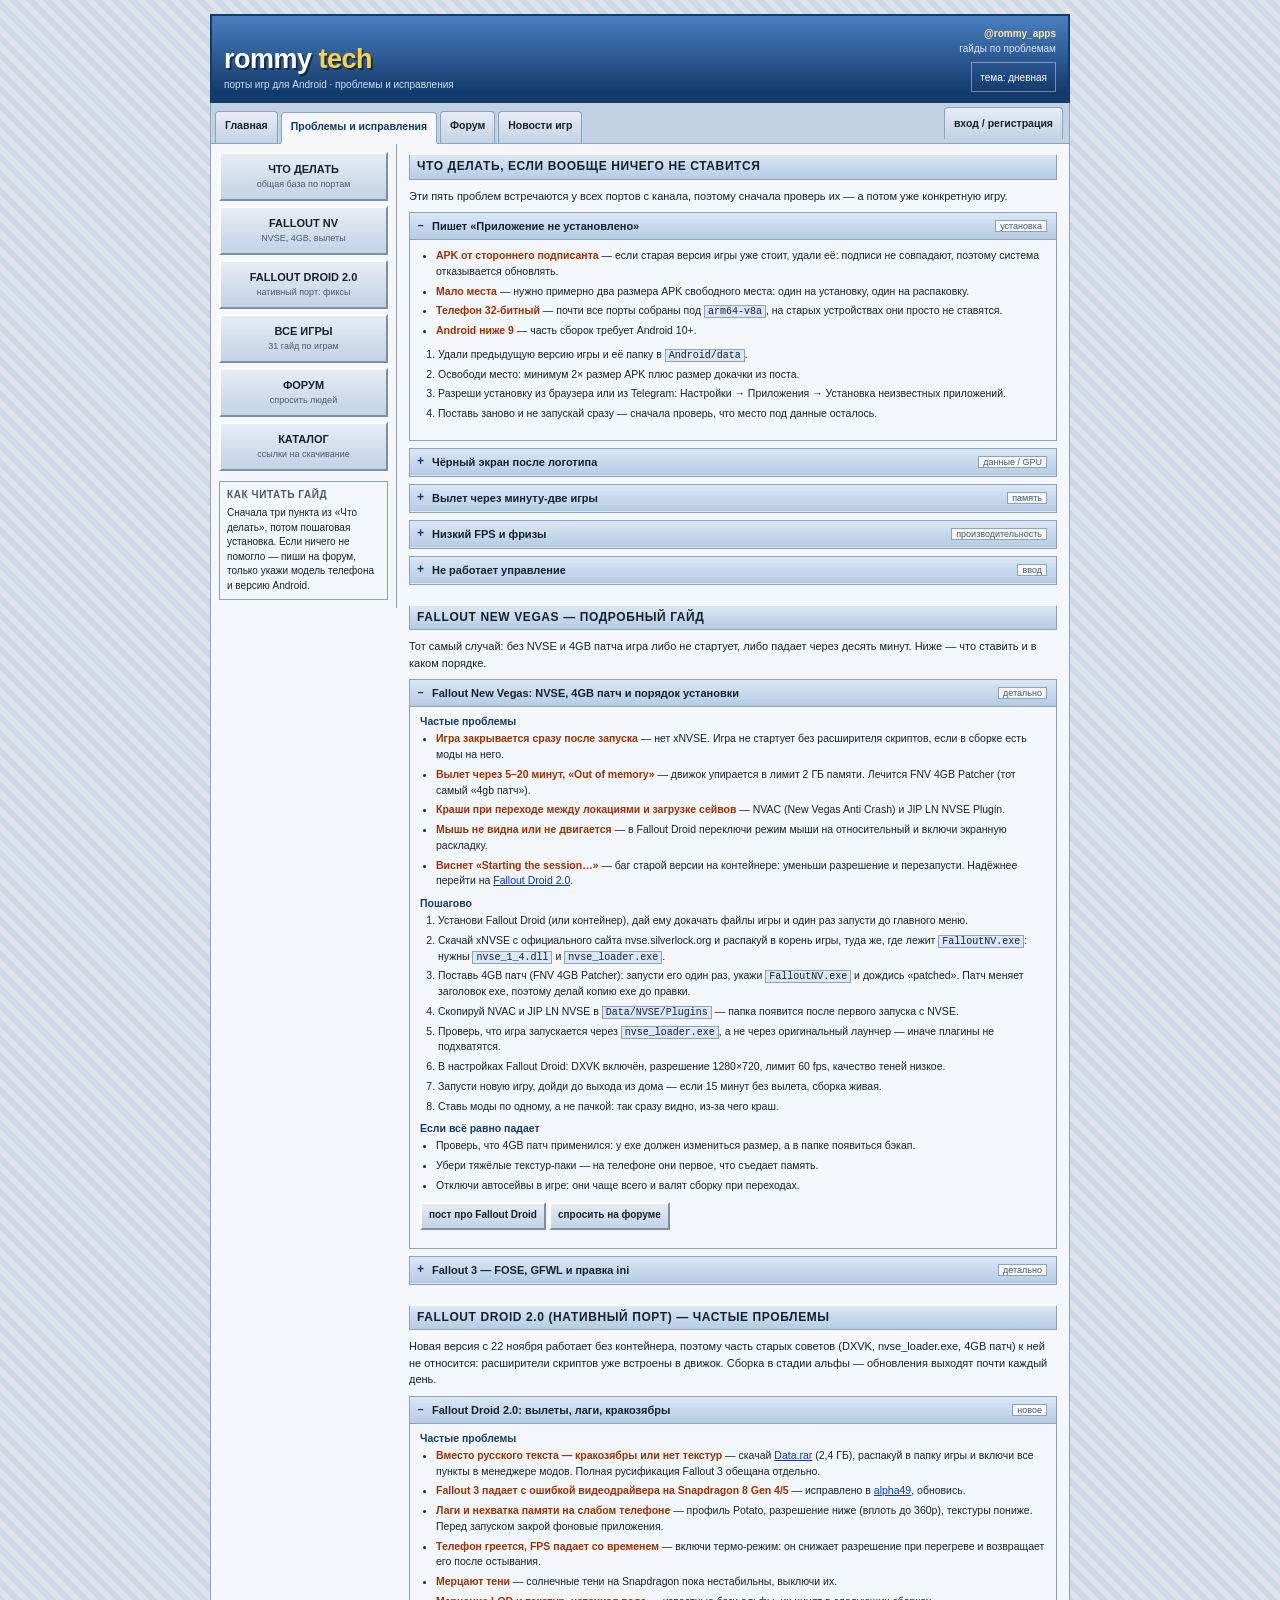
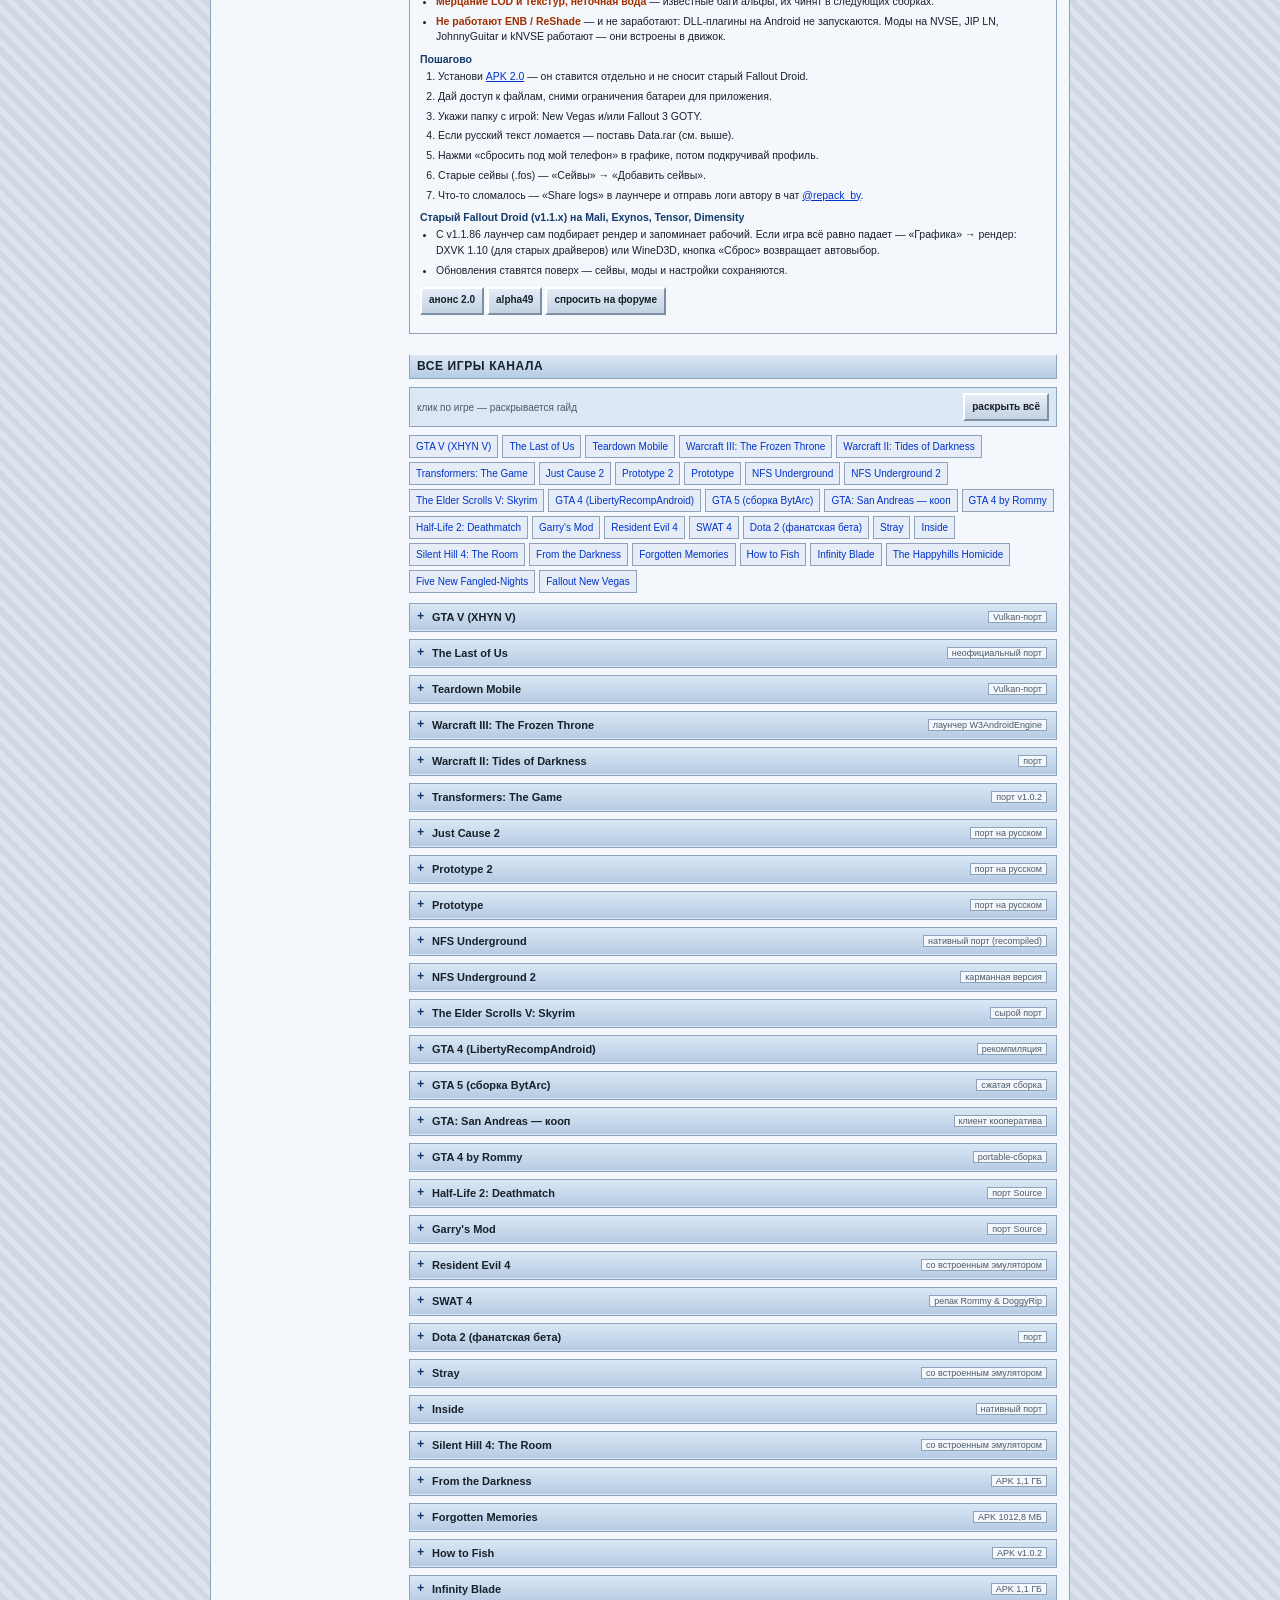
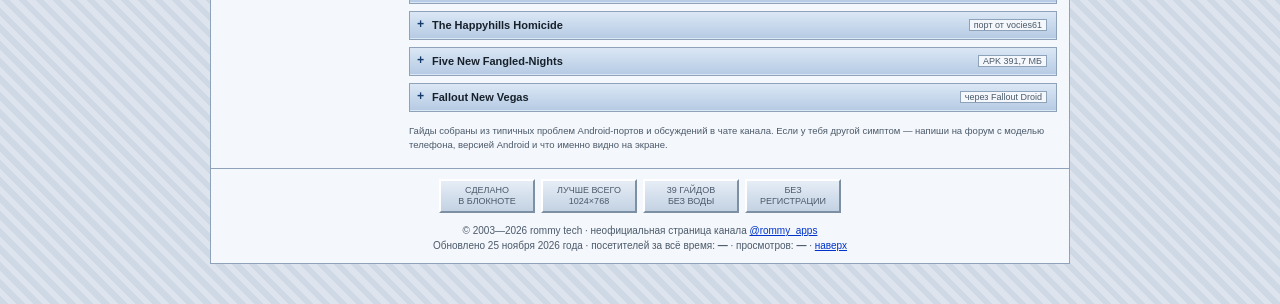
<file: fixes.html>
<!doctype html>
<html lang="ru" data-theme="light">
<head>
<meta charset="utf-8">
<script>try{if(localStorage.getItem('rommy.theme')==='dark')document.documentElement.dataset.theme='dark'}catch(e){}</script>
<meta name="viewport" content="width=device-width,initial-scale=1,viewport-fit=cover">
<meta name="color-scheme" content="light dark">
<title>Проблемы и исправления — rommy tech</title>
<meta name="description" content="Частые проблемы портов и репаков на Android: чёрный экран, вылеты, низкий FPS, NVSE и 4GB патч для Fallout New Vegas — что делать по шагам.">
<link rel="icon" href="data:image/svg+xml,<svg xmlns='http://www.w3.org/2000/svg' viewBox='0 0 16 16'><rect width='16' height='16' fill='%23123a6b'/><text x='8' y='12' font-size='11' text-anchor='middle' fill='%23ffd24a' font-family='Tahoma'>R</text></svg>">
<link rel="stylesheet" href="site.css">
</head>
<body>
<div class="wrap" id="top">

<div class="banner">
<div>
<div class="logo">rommy <span>tech</span></div>
<div class="sub">порты игр для Android · проблемы и исправления</div>
</div>
<div class="right">
<a href="https://t.me/rommy_apps" style="color:#ffe9a8;text-decoration:none;font-weight:bold">@rommy_apps</a><br>
гайды по проблемам<br>
<button class="themebtn" type="button" id="themebtn">тема: дневная</button>
</div>
</div>

<div class="tabs">
<a class="tab" href="index.html">Главная</a>
<a class="tab on" href="fixes.html">Проблемы и исправления</a>
<a class="tab" href="forum.html">Форум</a>
<a class="tab" href="news.html">Новости игр</a>
<span class="tabspacer"></span>
<span id="authslot"></span>
</div>

<div class="frame">

<div class="side">
<a class="navbtn" href="#base">ЧТО ДЕЛАТЬ<small>общая база по портам</small></a>
<a class="navbtn" href="#fnv">FALLOUT NV<small>NVSE, 4GB, вылеты</small></a>
<a class="navbtn" href="#fd2">FALLOUT DROID 2.0<small>нативный порт: фиксы</small></a>
<a class="navbtn" href="#list">ВСЕ ИГРЫ<small>31 гайд по играм</small></a>
<a class="navbtn" href="forum.html">ФОРУМ<small>спросить людей</small></a>
<a class="navbtn" href="index.html#games">КАТАЛОГ<small>ссылки на скачивание</small></a>

<div class="boxmini">
<b>Как читать гайд</b>
Сначала три пункта из «Что делать», потом пошаговая установка. Если ничего не помогло — пиши на форум, только укажи модель телефона и версию Android.
</div>
</div>

<div class="main">

<h2 class="sec" id="base">Что делать, если вообще ничего не ставится</h2>
<p>Эти пять проблем встречаются у всех портов с канала, поэтому сначала проверь их — а потом уже конкретную игру.</p>

<details class="fix" open>
<summary>Пишет «Приложение не установлено»<span class="pill">установка</span></summary>
<div class="fixbody">
<ul class="prob">
<li><b>APK от стороннего подписанта</b> — если старая версия игры уже стоит, удали её: подписи не совпадают, поэтому система отказывается обновлять.</li>
<li><b>Мало места</b> — нужно примерно два размера APK свободного места: один на установку, один на распаковку.</li>
<li><b>Телефон 32-битный</b> — почти все порты собраны под <code class="k">arm64-v8a</code>, на старых устройствах они просто не ставятся.</li>
<li><b>Android ниже 9</b> — часть сборок требует Android 10+.</li>
</ul>
<ol class="steps">
<li>Удали предыдущую версию игры и её папку в <code class="k">Android/data</code>.</li>
<li>Освободи место: минимум 2× размер APK плюс размер докачки из поста.</li>
<li>Разреши установку из браузера или из Telegram: Настройки → Приложения → Установка неизвестных приложений.</li>
<li>Поставь заново и не запускай сразу — сначала проверь, что место под данные осталось.</li>
</ol>
</div>
</details>

<details class="fix">
<summary>Чёрный экран после логотипа<span class="pill">данные / GPU</span></summary>
<div class="fixbody">
<ul class="prob">
<li><b>Не докачались данные</b> — при первом запуске держи игру в фокусе, не сворачивай и не давай экрану гаснуть.</li>
<li><b>Нет OBB-файла</b> — папка должна лежать в <code class="k">Android/obb/&lt;пакет игры&gt;</code>, имя пакета смотри в посте.</li>
<li><b>GPU не тянет Vulkan</b> — в настройках лаунчера переключи рендер на OpenGL (или наоборот).</li>
</ul>
<ol class="steps">
<li>Посмотри в посте к игре, что там про докачку: у части портов данные качаются внутри приложения.</li>
<li>Перезапусти игру и подожди минуту — инициализация графы бывает долгой.</li>
<li>Смени рендерер (Vulkan ↔ OpenGL) и разрешение на 720p.</li>
<li>Не помогло — проверь, что телефон не в «энергосбережении»: оно убивает процесс на старте.</li>
</ol>
</div>
</details>

<details class="fix">
<summary>Вылет через минуту-две игры<span class="pill">память</span></summary>
<div class="fixbody">
<ul class="prob">
<li><b>Не хватает ОЗУ</b> — большая часть сборок хочет 4–8 ГБ свободной оперативки.</li>
<li><b>Перегрев</b> — телефон душит частоты, игра падает по таймауту драйвера.</li>
<li><b>Агрессивный менеджер памяти</b> у MIUI/HyperOS, ColorOS, One UI — он выгружает игру в фоне.</li>
</ul>
<ol class="steps">
<li>Закрой всё в фоне, сними чехол, дай телефону остыть.</li>
<li>В настройках батареи поставь игре «без ограничений» и сними оптимизацию.</li>
<li>Снизь разрешение до 720p — это чаще всего снимает вылеты.</li>
</ol>
</div>
</details>

<details class="fix">
<summary>Низкий FPS и фризы<span class="pill">производительность</span></summary>
<div class="fixbody">
<ul class="prob">
<li><b>Разрешение и тени</b> — первые две настройки, которые надо опустить.</li>
<li><b>Компиляция шейдеров</b> — первые 5–10 минут фризы нормальны, потом должно отпустить.</li>
<li><b>Драйвер GPU</b> — на Adreno помогает Turnip, на Mali вариантов почти нет.</li>
</ul>
<ol class="steps">
<li>720p или ниже, тени выключить, постобработку выключить.</li>
<li>Поставь блокировку на 30 fps — ровные 30 лучше, чем рваные 45.</li>
<li>Дай игре прогреться пару минут перед тем, как судить о фпс.</li>
</ol>
</div>
</details>

<details class="fix">
<summary>Не работает управление<span class="pill">ввод</span></summary>
<div class="fixbody">
<ul class="prob">
<li><b>Раскладка не включена</b> — у портов на движке с ПК есть отдельный экранный джойстик, его надо включить в лаунчере.</li>
<li><b>Мышь и клавиатура</b> — для шутеров и стратегий физические лучше: USB-хаб или Bluetooth.</li>
<li><b>Абсолютный/относительный режим мыши</b> — в 3D-играх нужен относительный, в меню — абсолютный.</li>
</ul>
<ol class="steps">
<li>Открой настройки порта → «управление» → включи экранную раскладку.</li>
<li>Настрой прозрачность и размер кнопок под свой экран.</li>
<li>Для шутеров подключи геймпад или мышь — точность в разы выше.</li>
</ol>
</div>
</details>

<h2 class="sec" id="fnv">Fallout New Vegas — подробный гайд</h2>
<p>Тот самый случай: без NVSE и 4GB патча игра либо не стартует, либо падает через десять минут. Ниже — что ставить и в каком порядке.</p>

<details class="fix" open>
<summary>Fallout New Vegas: NVSE, 4GB патч и порядок установки<span class="pill">детально</span></summary>
<div class="fixbody">
<h4>Частые проблемы</h4>
<ul class="prob">
<li><b>Игра закрывается сразу после запуска</b> — нет xNVSE. Игра не стартует без расширителя скриптов, если в сборке есть моды на него.</li>
<li><b>Вылет через 5–20 минут, «Out of memory»</b> — движок упирается в лимит 2 ГБ памяти. Лечится FNV 4GB Patcher (тот самый «4gb патч»).</li>
<li><b>Краши при переходе между локациями и загрузке сейвов</b> — NVAC (New Vegas Anti Crash) и JIP LN NVSE Plugin.</li>
<li><b>Мышь не видна или не двигается</b> — в Fallout Droid переключи режим мыши на относительный и включи экранную раскладку.</li>
<li><b>Виснет «Starting the session…»</b> — баг старой версии на контейнере: уменьши разрешение и перезапусти. Надёжнее перейти на <a href="#fd2">Fallout Droid 2.0</a>.</li>
</ul>
<h4>Пошагово</h4>
<ol class="steps">
<li>Установи Fallout Droid (или контейнер), дай ему докачать файлы игры и один раз запусти до главного меню.</li>
<li>Скачай xNVSE с официального сайта nvse.silverlock.org и распакуй в корень игры, туда же, где лежит <code class="k">FalloutNV.exe</code>: нужны <code class="k">nvse_1_4.dll</code> и <code class="k">nvse_loader.exe</code>.</li>
<li>Поставь 4GB патч (FNV 4GB Patcher): запусти его один раз, укажи <code class="k">FalloutNV.exe</code> и дождись «patched». Патч меняет заголовок exe, поэтому делай копию exe до правки.</li>
<li>Скопируй NVAC и JIP LN NVSE в <code class="k">Data/NVSE/Plugins</code> — папка появится после первого запуска с NVSE.</li>
<li>Проверь, что игра запускается через <code class="k">nvse_loader.exe</code>, а не через оригинальный лаунчер — иначе плагины не подхватятся.</li>
<li>В настройках Fallout Droid: DXVK включён, разрешение 1280×720, лимит 60 fps, качество теней низкое.</li>
<li>Запусти новую игру, дойди до выхода из дома — если 15 минут без вылета, сборка живая.</li>
<li>Ставь моды по одному, а не пачкой: так сразу видно, из-за чего краш.</li>
</ol>
<h4>Если всё равно падает</h4>
<ul class="prob">
<li>Проверь, что 4GB патч применился: у exe должен измениться размер, а в папке появиться бэкап.</li>
<li>Убери тяжёлые текстур-паки — на телефоне они первое, что съедает память.</li>
<li>Отключи автосейвы в игре: они чаще всего и валят сборку при переходах.</li>
</ul>
<p style="margin-top:8px"><a class="btn btn-sm" href="https://t.me/rommy_apps/584">пост про Fallout Droid</a> <a class="btn btn-sm" href="forum.html#g-fnv">спросить на форуме</a></p>
</div>
</details>

<details class="fix">
<summary>Fallout 3 — FOSE, GFWL и правка ini<span class="pill">детально</span></summary>
<div class="fixbody">
<h4>Частые проблемы</h4>
<ul class="prob">
<li><b>Не запускается из-за Games for Windows Live</b> — нужен обход GFWL (xlive.dll убирается или заменяется заглушкой).</li>
<li><b>Вылеты на многоядерных процессорах</b> — классика: правка <code class="k">fallout.ini</code>.</li>
<li><b>Моды не работают</b> — нужен FOSE и запуск через его лоадер.</li>
<li><b>Вылеты после 2 ГБ</b> — 4GB патч, как и в New Vegas.</li>
</ul>
<h4>Пошагово</h4>
<ol class="steps">
<li>Запусти игру один раз, чтобы создались ini-файлы в <code class="k">Documents/My Games/Fallout3</code>.</li>
<li>В <code class="k">fallout.ini</code> в секции <code class="k">[General]</code> поставь <code class="k">bUseThreadedAI=1</code> и добавь строкой <code class="k">iNumHWThreads=2</code> — это снимает большую часть крашей.</li>
<li>Поставь FOSE в корень игры и запускай через <code class="k">fose_loader.exe</code>.</li>
<li>Примени 4GB патч для Fallout 3 и удали/переименуй <code class="k">xlive.dll</code>.</li>
<li>В лаунчере контейнера поставь 720p, DXVK и лимит 60 fps.</li>
</ol>
</div>
</details>

<h2 class="sec" id="fd2">Fallout Droid 2.0 (нативный порт) — частые проблемы</h2>
<p>Новая версия с 22 ноября работает без контейнера, поэтому часть старых советов (DXVK, nvse_loader.exe, 4GB патч) к ней не относится: расширители скриптов уже встроены в движок. Сборка в стадии альфы — обновления выходят почти каждый день.</p>

<details class="fix" open>
<summary>Fallout Droid 2.0: вылеты, лаги, кракозябры<span class="pill">новое</span></summary>
<div class="fixbody">
<h4>Частые проблемы</h4>
<ul class="prob">
<li><b>Вместо русского текста — кракозябры или нет текстур</b> — скачай <a href="https://t.me/rommy_apps/616">Data.rar</a> (2,4 ГБ), распакуй в папку игры и включи все пункты в менеджере модов. Полная русификация Fallout 3 обещана отдельно.</li>
<li><b>Fallout 3 падает с ошибкой видеодрайвера на Snapdragon 8 Gen 4/5</b> — исправлено в <a href="https://t.me/rommy_apps/625">alpha49</a>, обновись.</li>
<li><b>Лаги и нехватка памяти на слабом телефоне</b> — профиль Potato, разрешение ниже (вплоть до 360p), текстуры пониже. Перед запуском закрой фоновые приложения.</li>
<li><b>Телефон греется, FPS падает со временем</b> — включи термо-режим: он снижает разрешение при перегреве и возвращает его после остывания.</li>
<li><b>Мерцают тени</b> — солнечные тени на Snapdragon пока нестабильны, выключи их.</li>
<li><b>Мерцание LOD и текстур, неточная вода</b> — известные баги альфы, их чинят в следующих сборках.</li>
<li><b>Не работают ENB / ReShade</b> — и не заработают: DLL-плагины на Android не запускаются. Моды на NVSE, JIP LN, JohnnyGuitar и kNVSE работают — они встроены в движок.</li>
</ul>
<h4>Пошагово</h4>
<ol class="steps">
<li>Установи <a href="https://t.me/rommy_apps/625">APK 2.0</a> — он ставится отдельно и не сносит старый Fallout Droid.</li>
<li>Дай доступ к файлам, сними ограничения батареи для приложения.</li>
<li>Укажи папку с игрой: New Vegas и/или Fallout 3 GOTY.</li>
<li>Если русский текст ломается — поставь Data.rar (см. выше).</li>
<li>Нажми «сбросить под мой телефон» в графике, потом подкручивай профиль.</li>
<li>Старые сейвы (.fos) — «Сейвы» → «Добавить сейвы».</li>
<li>Что-то сломалось — «Share logs» в лаунчере и отправь логи автору в чат <a href="https://t.me/repack_by">@repack_by</a>.</li>
</ol>
<h4>Старый Fallout Droid (v1.1.x) на Mali, Exynos, Tensor, Dimensity</h4>
<ul class="prob">
<li>С v1.1.86 лаунчер сам подбирает рендер и запоминает рабочий. Если игра всё равно падает — «Графика» → рендер: DXVK 1.10 (для старых драйверов) или WineD3D, кнопка «Сброс» возвращает автовыбор.</li>
<li>Обновления ставятся поверх — сейвы, моды и настройки сохраняются.</li>
</ul>
<p style="margin-top:8px"><a class="btn btn-sm" href="https://t.me/rommy_apps/614">анонс 2.0</a> <a class="btn btn-sm" href="https://t.me/rommy_apps/624">alpha49</a> <a class="btn btn-sm" href="forum.html#g-fnv">спросить на форуме</a></p>
</div>
</details>

<h2 class="sec" id="list">Все игры канала</h2>
<p class="statusbar"><span>клик по игре — раскрывается гайд</span><span><button class="btn btn-sm" type="button" id="expandAll">раскрыть всё</button></span></p>
<div class="fixnav" id="fixnav"></div>
<div id="fixlist"></div>

<p class="hint" style="margin-top:12px">Гайды собраны из типичных проблем Android-портов и обсуждений в чате канала. Если у тебя другой симптом — напиши на форум с моделью телефона, версией Android и что именно видно на экране.</p>

</div>
</div>

<div class="foot">
<div class="badges">
<div class="badge">СДЕЛАНО<br>В БЛОКНОТЕ</div>
<div class="badge">ЛУЧШЕ ВСЕГО<br>1024×768</div>
<div class="badge">39 ГАЙДОВ<br>БЕЗ ВОДЫ</div>
<div class="badge">БЕЗ<br>РЕГИСТРАЦИИ</div>
</div>
© 2003—2026 rommy tech · неофициальная страница канала <a href="https://t.me/rommy_apps">@rommy_apps</a><br>
Обновлено 25 ноября 2026 года · посетителей за всё время: <b data-gcount="visitors">…</b> · просмотров: <b data-gcount="views">…</b> · <a href="#top">наверх</a>
</div>

</div>
<script src="config.js"></script>
<script src="common.js"></script>
<script>
var GUIDES = [
{id:'gta5-xhyn',name:'GTA V (XHYN V)',kind:'Vulkan-порт',post:'591',dl:'https://github.com/XHYN-PH/XHYN-V-reborn/releases/tag/v0.3-preview2',
 problems:[
  ['«Приложение не установлено»','APK собран под arm64, нужен Android 10+. Удали старую версию игры и освободи около 25 ГБ — одному APK столько не надо, но данные распакуются.'],
  ['Вылет через пару минут','Нужен телефон на 8 ГБ ОЗУ и режим производительности. Закрой всё в фоне и сними оптимизацию батареи для игры.'],
  ['Чёрный экран или артефакты','Переключи Vulkan на OpenGL (и обратно), обнови драйверы GPU. На Adreno помогает Turnip.'],
  ['10–20 fps','720p, тени и постобработка выключены, дальность прорисовки минимум. Первые минуты идёт компиляция шейдеров — не суди по ним.']],
 steps:['Скачай сборку с GitHub (страница релиза v0.3-preview2).','Освободи 25 ГБ и разреши установку из браузера/Telegram.','Первый запуск — дай все разрешения и не сворачивай игру.','В настройках порта: Vulkan, 720p, низкое качество, лимит 30–60 fps.','Управление — экранный джойстик или геймпад; трейнер включается отдельным пунктом.','Чёрный экран — меняй драйвер GPU и рендерер по очереди, пока не заведётся.']},
{id:'tlou',name:'The Last of Us',kind:'неофициальный порт',post:'589',dl:'https://github.com/erickmendes22/tlou-remastered-android',
 problems:[
  ['Чёрный экран после логотипа','Данные не докачались. Держи игру открытой и не давай экрану гаснуть до конца первого запуска.'],
  ['Долгая подготовка при старте','Идёт компиляция шейдеров, это нормально: 3–10 минут в зависимости от телефона.'],
  ['Вылет на заставке','6 ГБ ОЗУ минимум, всё в фоне закрыто. На 4 ГБ играть не выйдет.'],
  ['Нет управления','Включай экранный джойстик из лаунчера, с геймпадом заметно лучше.']],
 steps:['Скачай с GitHub (tlou-remastered-android).','Установи APK, дай место под данные.','Первый запуск — дождись конца подготовки, не сворачивай.','720p, эффекты по минимуму.','Если чёрный экран — перезапусти и подожди минуту, потом меняй рендерер.']},
{id:'teardown',name:'Teardown Mobile',kind:'Vulkan-порт',post:'587',dl:'https://t.me/rommy_apps/587',
 problems:[
  ['Требует Vulkan 1.1','Игра не запустится на старых GPU. Нужен телефон примерно с 2020 года и новее.'],
  ['Краш на старте','Нет прав на хранилище или меньше 4 ГБ свободной ОЗУ.'],
  ['Просадки при разрушении','480–720p, тени low, разрешение рендера ниже нативного.'],
  ['Ломается физика','При низком fps физика считается неправильно: держи стабильные 30 кадров, а не рваные 45.']],
 steps:['Скачай APK 83,5 МБ прямо из поста канала.','Установи и запусти, дай доступ к файлам.','В настройках: разрешение 720p, тени низкие.','Не рушь половину карты сразу — на телефоне это гарантированный фриз.']},
{id:'wc3',name:'Warcraft III: The Frozen Throne',kind:'лаунчер W3AndroidEngine',post:'573',dl:'https://t.me/rommy_apps/574',
 problems:[
  ['«Не найдены данные игры»','Докачка 2,3 ГБ не завершилась. Открой игру, дай место и не прерывай процесс.'],
  ['Краш на Mali и старых Adreno','Смени рендерер в лаунчере (OpenGL/Vulkan) и опусти разрешение.'],
  ['Нет русской озвучки или текста','Язык переключается в настройках игры, озвучка входит в те же 2,3 ГБ.'],
  ['Не работает мышь','Включи эмуляцию курсора в лаунчере, тапань по земле для движения.'],
  ['Лаги на больших картах','Меньше юнитов и эффектов, разрешение ниже.']],
 steps:['Установи APK 6,4 МБ из поста.','Запусти и дай докачать 2,3 ГБ данных.','Выбери язык в настройках.','Сохраняйся вручную: автосейв на порту работает не всегда.','Не ставь сторонние карты в системные папки — только в пользовательские.']},
{id:'wc2',name:'Warcraft II: Tides of Darkness',kind:'порт',post:'564',dl:'https://t.me/rommy_apps/565',
 problems:[
  ['Чёрный экран','Не докачались 173 МБ данных. Дождись загрузки в первом запуске.'],
  ['Нет звука на части телефонов','Известная особенность сборки: перезапуск помогает через раз.'],
  ['Управление неудобное','Тапы вместо мыши, для юнитов удобнее геймпад.']],
 steps:['Установи APK 17,8 МБ.','Дождись докачки 173 МБ.','Настрой управление в лаунчере.','Сохраняйся вручную между миссиями.']},
{id:'transformers',name:'Transformers: The Game',kind:'порт v1.0.2',post:'562',dl:'https://t.me/rommy_apps/563',
 problems:[
  ['Чёрные текстуры','Смени рендерер, включи или выключи DXVK.'],
  ['Вылеты в роликах','Пропускай катсцены — видео сжаты под старый кодек.'],
  ['Долгая установка','2,3 ГБ данных распаковываются при первом запуске, это один раз.']],
 steps:['Установи APK 26,1 МБ.','Дождись докачки 2,3 ГБ.','В настройках 720p и низкие тени.','Ролики — пропускать.']},
{id:'justcause2',name:'Just Cause 2',kind:'порт на русском',post:'547',dl:'https://androidapplications.store/games/15821-just-cause-2.html',
 problems:[
  ['Чёрный экран','Смена рендерера Vulkan ↔ OpenGL.'],
  ['Просадки в городах','720p, тени low, дальность прорисовки меньше.'],
  ['Треск в звуке','Поменяй частоту аудио в настройках порта или перезапусти игру.'],
  ['Теряются сейвы','Не закрывай игру свайпом из списка задач — только через меню выхода.']],
 steps:['Скачай с сайта из поста (файл в самом посте).','Установи, дай место под данные.','720p, тени low.','Сохраняйся через меню, а не сворачиванием.']},
{id:'prototype2',name:'Prototype 2',kind:'порт на русском',post:'546',dl:'https://androidapplications.store/games/15817-prototype-2.html',
 problems:[
  ['Вылет на старте','Докачай данные и дай игре разрешения на хранилище.'],
  ['Плывут текстуры','Отключи сглаживание, опусти разрешение.'],
  ['Неудобное управление','Экранный геймпад из лаунчера.']],
 steps:['Скачай файл из поста.','Первый запуск — дождись распаковки.','720p, сглаживание off.','Лимит 30 fps для стабильности.']},
{id:'prototype',name:'Prototype',kind:'порт на русском',post:'544',dl:'https://androidapplications.store/games/15815-prototype.html',
 problems:[
  ['Чёрный экран','Рендерер Vulkan/OpenGL и повторный запуск.'],
  ['Мало fps в городе','Разрешение и тени вниз, тени тут дорогие.'],
  ['Вылет при переходе миссии','Автосейв перед миссией, чтобы не проходить заново.']],
 steps:['Скачай файл из поста.','Установи и дай разрешения.','720p и низкие тени.','Перед миссией — ручное сохранение.']},
{id:'nfsu',name:'NFS Underground',kind:'нативный порт (recompiled)',post:'312',dl:'https://github.com/codepdbh/nfsu1-recompiled/releases/tag/v0.2.10',
 problems:[
  ['«Не находит файлы игры»','Порту нужны файлы оригинальной PC-версии: сам порт их не содержит.'],
  ['Чёрный экран','Нужна версия игры 1.4 US — с другими сборками не заводится.'],
  ['Нет музыки','В скопированных файлах не хватает аудио-треков gamespot.'],
  ['Лаги','640×480 в лаунчере, тени и эффекты выключены.']],
 steps:['Скачай порт с GitHub (релиз v0.2.10).','Скачай APK с файлами игры из поста канала.','Положи файлы игры в папку порта, как написано в релизе (рядом с исполняемым файлом).','Запусти лаунчер, выбери разрешение и графику.','Подключи геймпад — управление с тача в гонках мучение.']},
{id:'nfsu2',name:'NFS Underground 2',kind:'карманная версия',post:'379',dl:'https://t.me/rommy_apps/379',
 problems:[
  ['Долгая установка','APK почти гигабайт: первому запуску нужно время на распаковку.'],
  ['Пропадает звук','Перезапуск игры возвращает, это баг сборки.'],
  ['Тормоза','Разрешение ниже, эффекты off.']],
 steps:['Освободи 2 ГБ места.','Установи APK 979 МБ.','Первый запуск — подожди распаковку до конца.','Выставь низкие настройки графики.']},
{id:'skyrim',name:'The Elder Scrolls V: Skyrim',kind:'сырой порт',post:'537',dl:'https://t.me/rommy_apps/537',
 problems:[
  ['Моды не грузятся','Нужен SKSE и запуск через его лоадер; без него часть плагинов просто игнорируется.'],
  ['Вылеты на улице и при быстром перемещении','Память: снизь разрешение текстур, отключи тени, поставь лимит 60 fps.'],
  ['Битые сейвы','Не перезаписывай один слот, делай бэкап папки saves перед экспериментами с модами.'],
  ['Не работает управление','Экранная раскладка из лаунчера, магию и крики удобнее вынести на отдельные кнопки.'],
  ['Долгая загрузка локаций','Это нормальная плата за порт: держи игру на внутренней памяти, не на флешке.']],
 steps:['Установи APK 770,8 МБ, дай 3 ГБ места под данные и сейвы.','Первый запуск — дай игре прогреться до главного меню.','Поставь неофициальный патч (Unofficial Skyrim Patch) — он лечит сотни мелких багов.','SKSE ставится в корень игры, запуск только через его лоадер.','720p, тени low, лимит 60 fps.','Моды ставь по одному и после каждого проверяй стабильность.']},
{id:'gta4',name:'GTA 4 (LibertyRecompAndroid)',kind:'рекомпиляция',post:'506',dl:'https://github.com/vaduur/LibertyRecompAndroid/releases/tag/v0.5.9.3',
 problems:[
  ['Требуется 8 ГБ ОЗУ','На 6 ГБ и меньше вылеты гарантированы.'],
  ['«Не запускается Social Club»','Нужен xliveless (XLivelessAddon): без него игра требует Games for Windows Live.'],
  ['Чёрный экран','DXVK включить, создать <code class="k">commandline.txt</code> с параметрами разрешения.'],
  ['Текстуры не прогружаются','Опусти качество текстур и дальность прорисовки.']],
 steps:['Скачай порт с GitHub (релиз v0.5.9.3).','Скачай файлы игры 1.0.7.0 (или 1.0.4.0 — какая поддерживается релизом).','Положи xliveless рядом с игрой.','Создай <code class="k">commandline.txt</code>: <code class="k">-width 1280 -height 720 -novblank -norestrictions -nomemrestrict</code>.','Включи DXVK, лимит 30 fps, низкие тени.','Первый запуск долгий — компиляция шейдеров.']},
{id:'gta5-bytarc',name:'GTA 5 (сборка BytArc)',kind:'сжатая сборка',post:'491',dl:'https://www.mediafire.com/file/d8oz2ggbg89s2x8/BytArc',
 problems:[
  ['ERR_GFX_D3D_INIT или чёрный экран','Переключи графический API, перезапусти игру, обнови драйверы.'],
  ['Бесконечная загрузка','Не хватает 25+ ГБ места или архив скачан битым — перекачай.'],
  ['Проблемы с аккаунтом Rockstar','Офлайн-режим вызывает ошибки активации: запускай без интернета после первого входа.'],
  ['Фризы','Кэш шейдеров: дай игре прогреться, не выходи в первые 5 минут.']],
 steps:['Скачай архив с MediaFire (может понадобиться несколько попыток).','Распакуй полностью, не запускай из архива.','Освободи 25+ ГБ.','Первый запуск — до главного меню не трогая телефон.','720p, низкие текстуры, тени off.']},
{id:'gtasa-coop',name:'GTA: San Andreas — кооп',kind:'клиент кооператива',post:'',dl:'https://github.com/Karimov-Akbar/sa-coop',
 problems:[
  ['Не подключается к другу','Порт 7777 должен быть открыт; проще через Hamachi или Radmin VPN.'],
  ['Краши при синхронизации','Убери сторонние моды — кооп стабилен только на чистой версии.'],
  ['Нужна версия игры 1.0 US','Другие версии не поддерживаются.']],
 steps:['Поставь GTA SA 1.0 US.','Установи клиент кооператива из репозитория.','Запусти хост-игру, пригласи друга по IP из Hamachi.','Одинаковая версия клиента у обоих — обязательно.','Моды не ставить, пока не проверите, что кооп работает.']},
{id:'gta4-rommy',name:'GTA 4 by Rommy',kind:'portable-сборка',post:'38',dl:'https://t.me/rommy_apps/38',
 problems:[
  ['Не запускается из архива','Распакуй полностью в отдельную папку.'],
  ['Требует GFWL','xliveless рядом с exe.'],
  ['Вылеты','commandline.txt с разрешением и <code class="k">-nomemrestrict</code>.']],
 steps:['Скачай zip из поста.','Распакуй в папку с латиницей в пути.','Добавь xliveless.','Запускай через ярлык сборки, а не напрямую exe.']},
{id:'hl2dm',name:'Half-Life 2: Deathmatch',kind:'порт Source',post:'526',dl:'https://t.me/rommy_apps/526',
 problems:[
  ['«Missing map» / вылет при загрузке карты','Не докачались 2,8 ГБ данных — дай игре их скачать.'],
  ['Неудобно играть','Физическая мышь и клавиатура, с тачем в шутере делать нечего.'],
  ['Краши на кастомных картах','Убери моды и сторонние карты.'],
  ['Пустой список серверов','Мёртвый официальный список: играй по LAN или по прямому IP.']],
 steps:['Установи APK 38,8 МБ.','Дождись докачки 2,8 ГБ.','Подключи мышь и клавиатуру через USB-хаб.','Для сетевой игры — LAN или прямой IP.']},
{id:'garrysmod',name:"Garry's Mod",kind:'порт Source',post:'383',dl:'https://t.me/rommy_apps/383',
 problems:[
  ['Краши при загрузке аддонов','Аддоны едят память: чисти workshop, оставь минимум.'],
  ['Розовые модели и ошибки','Нужны файлы HL2 и Counter-Strike: Source — без них модели и карты битые.'],
  ['Долгий запуск','2,1 ГБ APK плюс распаковка, это нормально.'],
  ['Lua-ошибки','Часть аддонов просто не работает на порту, это не твоя вина.']],
 steps:['Установи APK 2,1 ГБ с запасом места 5 ГБ.','Добавь файлы HL2/CSS, если сборка их просит.','Запускай одиночную игру, мультиплеер нестабилен.','Аддоны ставь по одному.']},
{id:'re4',name:'Resident Evil 4',kind:'со встроенным эмулятором',post:'386',dl:'https://t.me/rommy_apps/386',
 problems:[
  ['Чёрный экран после запуска','Смени рендерер в эмуляторе (OpenGL ↔ Vulkan), выбери нативное разрешение.'],
  ['Просадки в боях','Speedhack/EE cycle rate на 1–2 деления выше, но следи за звуком.'],
  ['Треск в звуке','Снизь цикл-рейт обратно, включи синхронизацию аудио.'],
  ['Пропадает прогресс','Сохраняйся состояниями эмулятора, а не только внутриигровыми сейвами.']],
 steps:['Установи APK 3,5 ГБ — ISO уже внутри.','Первый запуск: выбери рендерер и разрешение 1×.','Настрой экранные кнопки под себя.','Делай сейв-стейт перед боссами.','Если тормозит — отключи фильтрацию текстур и постобработку.']},
{id:'swat4',name:'SWAT 4',kind:'репак Rommy & DoggyRip',post:'388',dl:'https://t.me/rommy_apps/388',
 problems:[
  ['Не ставится','Распакуй архив полностью и запусти установщик от имени приложения с правами на файлы.'],
  ['Лаги на ИИ','Меньше ботов на карте, разрешение ниже.'],
  ['Мультиплеер','Только LAN или прямой IP между устройствами и ПК.']],
 steps:['Скачай репак 1,1 ГБ.','Распакуй в папку с латиницей в пути.','Установи и запусти, дай разрешения.','720p, тени low, 4–8 ботов максимум.']},
{id:'dota2',name:'Dota 2 (фанатская бета)',kind:'порт',post:'518',dl:'https://t.me/rommy_apps/518',
 problems:[
  ['Краши при загрузке героя','Не хватает памяти: закрой фон, снизь качество моделей.'],
  ['Онлайн не как в официальной игре','Это бета для локальных матчей, не жди матчмейкинга.'],
  ['Управление','Мышь и клавиатура обязательны, тач не годится.']],
 steps:['Установи APK 494,1 МБ.','Дай 3 ГБ места под данные.','Запусти тренировку с ботами.','Для игры с людьми — LAN.']},
{id:'stray',name:'Stray',kind:'со встроенным эмулятором',post:'516',dl:'https://t.me/rommy_apps/516',
 problems:[
  ['Просит докачать пару ГБ','Без докачки игра не стартует, не прерывай загрузку.'],
  ['Долгая компиляция шейдеров','Первые 5–10 минут фризы — норма.'],
  ['Вылет в первой локации','Перезапуск и снижение разрешения до 720p.'],
  ['Низкий fps','Тени и отражения off, разрешение рендера ниже нативного.']],
 steps:['Установи APK 353 МБ.','Дай место под докачку пары ГБ.','Первый запуск — до главного меню без сворачивания.','720p, тени off, лимит 30 fps.']},
{id:'inside',name:'Inside',kind:'нативный порт',post:'523',dl:'https://t.me/rommy_apps/523',
 problems:[
  ['Чёрный экран','Переключи рендерер, обнови драйверы GPU.'],
  ['Вылет при переходе уровня','Закрой фон, дай игре больше памяти.'],
  ['Нет управления','Включи экранную раскладку в лаунчере.']],
 steps:['Скачай по ссылке в посте.','Установи и дай разрешения.','720p, постобработка off.','Проходи за один присест: чекпоинтов немного.']},
{id:'sh4',name:'Silent Hill 4: The Room',kind:'со встроенным эмулятором',post:'521',dl:'https://t.me/rommy_apps/521',
 problems:[
  ['Чёрный экран','Смена рендерера, после смены — полный перезапуск игры.'],
  ['Видео дёргается','Пропускай ролики или снизь разрешение.'],
  ['Просадки в комнате','Speedhack и фильтрация текстур off.']],
 steps:['Скачай по ссылке в посте.','Первый запуск: настрой рендерер и кнопки.','Сейв-стейты перед сложными местами.','Если ролики лагают — снизь разрешение эмулятора.']},
{id:'darkness',name:'From the Darkness',kind:'APK 1,1 ГБ',post:'510',dl:'https://t.me/rommy_apps/510',
 problems:[
  ['Долгий первый запуск','Идёт распаковка данных, не закрывай игру.'],
  ['Вылет при загрузке уровня','Мало свободной ОЗУ: закрой приложения, перезапусти телефон.'],
  ['Не работает управление','Экранная раскладка из лаунчера.']],
 steps:['Установи APK 1,1 ГБ с запасом 3 ГБ.','Первый запуск — дождись конца распаковки.','720p, эффекты низкие.','Сохраняйся вручную.']},
{id:'forgotten',name:'Forgotten Memories',kind:'APK 1012,8 МБ',post:'512',dl:'https://t.me/rommy_apps/512',
 problems:[
  ['Не ставится','Мало места: нужно 2 ГБ свободных на установку и распаковку.'],
  ['Не запускается на старом Android','Сборка под свежие версии системы.'],
  ['Тормоза','Тени и постобработка off, разрешение ниже.']],
 steps:['Освободи 3 ГБ.','Установи APK 1012,8 МБ.','Дай разрешения на хранилище.','Низкие настройки графики.']},
{id:'fishing',name:'How to Fish',kind:'APK v1.0.2',post:'514',dl:'https://t.me/rommy_apps/514',
 problems:[
  ['Не устанавливается','Проверь место и разрешение установки из неизвестных источников.'],
  ['Чёрный экран','Перезапусти, дай докачаться 220 МБ данных.'],
  ['Управление','Экранная раскладка, для рыбалки тача хватает.']],
 steps:['Установи APK 220 МБ.','Первый запуск — дай докачать данные.','Настрой управление.','Игра спокойная: фон сильно не мешает.']},
{id:'infinity',name:'Infinity Blade',kind:'APK 1,1 ГБ',post:'520',dl:'https://t.me/rommy_apps/520',
 problems:[
  ['Краш на новых Android','Сборка старая: включи режим совместимости в настройках приложения.'],
  ['Не ставится','Нужен arm64 и 2 ГБ свободных.'],
  ['Свайпы не срабатывают','Увеличь площадь кнопок в лаунчере.']],
 steps:['Установи APK 1,1 ГБ.','Дай разрешения.','Настрой свайпы.','Сохраняйся между боями.']},
{id:'happyhills',name:'The Happyhills Homicide',kind:'порт от vocies61',post:'542',dl:'https://t.me/rommy_apps/542',
 problems:[
  ['Вылет на старте','Мало памяти: закрой фон и перезапусти телефон.'],
  ['Нет управления','Экранная раскладка в лаунчере.'],
  ['Ссылка в посте','Файл лежит прямо в посте канала, отдельного сайта нет.']],
 steps:['Открой пост и скачай файл из Telegram.','Установи и дай разрешения.','Настрой управление.','720p, эффекты низкие.']},
{id:'fnf',name:'Five New Fangled-Nights',kind:'APK 391,7 МБ',post:'539',dl:'https://t.me/rommy_apps/539',
 problems:[
  ['Рассинхрон звука','Перезапусти игру, снизь качество аудио в настройках.'],
  ['Вылеты на длинных треках','Держи игру в фоне закрытой от оптимизации батареи.'],
  ['Управление','Ритм-игра требует тача без задержек: отключи постобработку экрана в системе.']],
 steps:['Установи APK 391,7 МБ.','Дай разрешения и отключи оптимизацию батареи.','Настрой задержку тапа в игре.','Играй в наушниках — так проще попадать в бит.']},
{id:'fnv',name:'Fallout New Vegas',kind:'через Fallout Droid',post:'584',dl:'https://t.me/rommy_apps/584',
 problems:[
  ['Не стартует без NVSE','Нужен xNVSE в корне игры и запуск через nvse_loader.exe.'],
  ['Вылеты через 5–20 минут','FNV 4GB Patcher (тот самый 4gb патч) снимает лимит памяти движка.'],
  ['Краши при переходах и загрузке сейвов','NVAC + JIP LN NVSE Plugin.'],
  ['Мышь не видна','Относительный режим мыши в Fallout Droid.'],
  ['Виснет «Starting the session…»','Баг контейнера: разрешение ниже и перезапуск.']],
 steps:['Установи Fallout Droid, дай докачать файлы игры.','Скачай xNVSE с nvse.silverlock.org и распакуй в корень игры.','Поставь FNV 4GB Patcher, укажи FalloutNV.exe, дождись «patched».','NVAC и JIP LN — в Data/NVSE/Plugins.','Запускай через nvse_loader.exe.','DXVK, 1280×720, лимит 60 fps.','Тест: 15 минут игры без вылета — всё получилось.']}
];

function esc(s){return String(s==null?'':s).replace(/[&<>"']/g,function(c){return {'&':'&amp;','<':'&lt;','>':'&gt;','"':'&quot;',"'":'&#39;'}[c];});}

var list=document.getElementById('fixlist'),nav=document.getElementById('fixnav');
nav.innerHTML=GUIDES.map(function(g){return '<a href="#g-'+g.id+'">'+esc(g.name)+'</a>';}).join('');
list.innerHTML=GUIDES.map(function(g){
  var probs=g.problems.map(function(p){return '<li><b>'+p[0]+'</b> — '+p[1]+'</li>';}).join('');
  var steps=g.steps.map(function(s){return '<li>'+s+'</li>';}).join('');
  var links='';
  if(g.post) links+='<a class="btn btn-sm" href="https://t.me/rommy_apps/'+g.post+'">пост канала</a> ';
  if(g.dl) links+='<a class="btn btn-sm" href="'+g.dl+'">скачать</a> ';
  links+='<a class="btn btn-sm" href="forum.html#g-'+g.id+'">обсудить</a>';
  return '<details class="fix" id="g-'+g.id+'"><summary>'+esc(g.name)+'<span class="pill">'+esc(g.kind)+'</span></summary>'+
   '<div class="fixbody"><h4>Частые проблемы</h4><ul class="prob">'+probs+'</ul>'+
   '<h4>Пошаговая установка</h4><ol class="steps">'+steps+'</ol>'+
   '<p style="margin:6px 0 0">'+links+'</p></div></details>';
}).join('');

document.getElementById('expandAll').addEventListener('click',function(){
  var open=list.querySelectorAll('details:not([open])').length>0;
  list.querySelectorAll('details').forEach(function(d){d.open=open;});
  this.textContent=open?'свернуть всё':'раскрыть всё';
});

/* раскрыть и прокрутить к игре из ссылки вида #g-skyrim */
function fromHash(){
  var h=location.hash.replace('#','');
  if(h.slice(0,2)!=='g-')return;
  var d=document.getElementById(h);
  if(!d)return;
  d.open=true;
  setTimeout(function(){d.scrollIntoView({block:'start'});},60);
}
window.addEventListener('hashchange',fromHash);
fromHash();
</script>
</body>
</html>
</file>
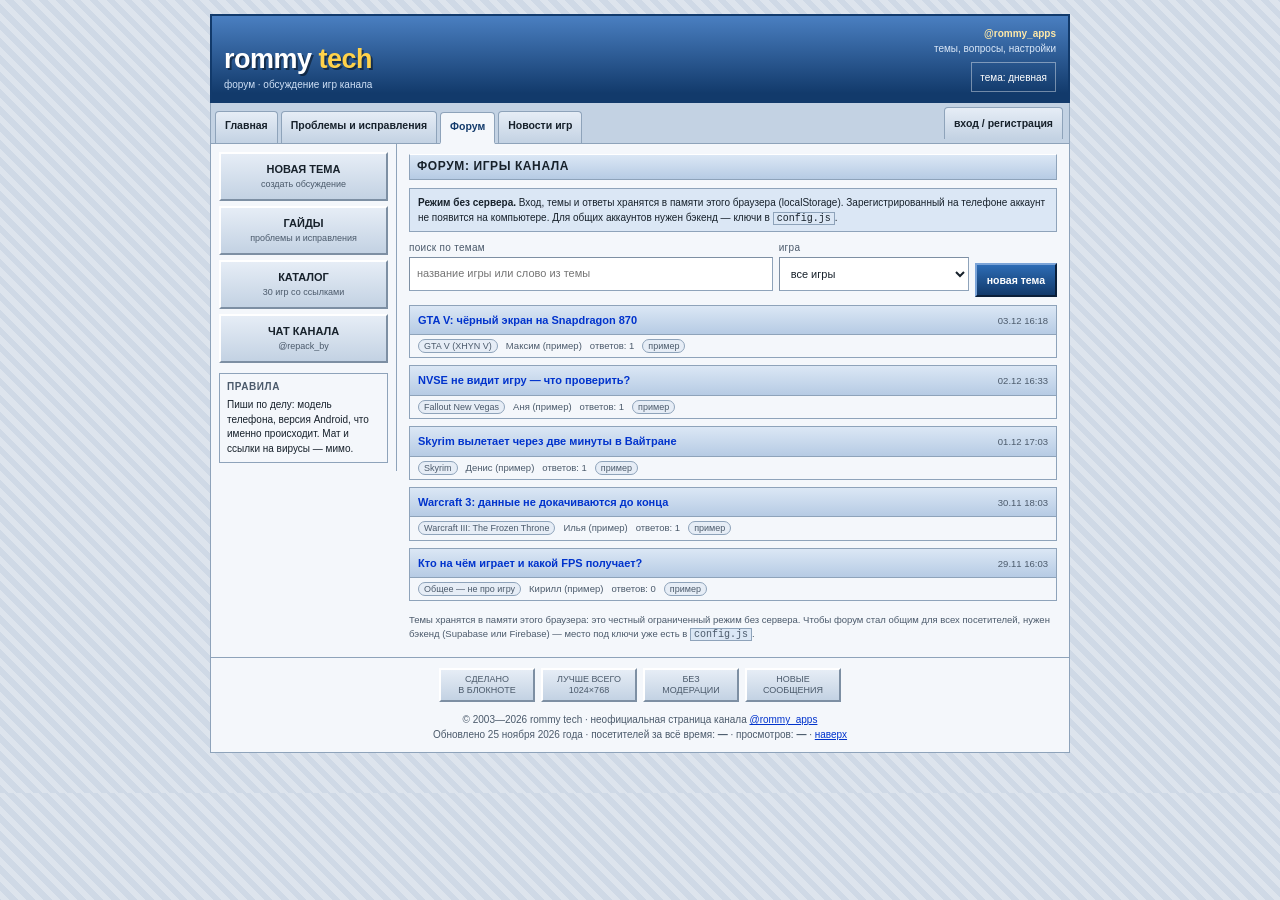
<file: forum.html>
<!doctype html>
<html lang="ru" data-theme="light">
<head>
<meta charset="utf-8">
<script>try{if(localStorage.getItem('rommy.theme')==='dark')document.documentElement.dataset.theme='dark'}catch(e){}</script>
<meta name="viewport" content="width=device-width,initial-scale=1,viewport-fit=cover">
<meta name="color-scheme" content="light dark">
<title>Форум — rommy tech</title>
<meta name="description" content="Форум по играм канала @rommy_apps: обсуждение портов, проблемы с запуском, настройки и опыт на разных телефонах.">
<link rel="icon" href="data:image/svg+xml,<svg xmlns='http://www.w3.org/2000/svg' viewBox='0 0 16 16'><rect width='16' height='16' fill='%23123a6b'/><text x='8' y='12' font-size='11' text-anchor='middle' fill='%23ffd24a' font-family='Tahoma'>R</text></svg>">
<link rel="stylesheet" href="site.css">
</head>
<body>
<div class="wrap" id="top">

<div class="banner">
<div>
<div class="logo">rommy <span>tech</span></div>
<div class="sub">форум · обсуждение игр канала</div>
</div>
<div class="right">
<a href="https://t.me/rommy_apps" style="color:#ffe9a8;text-decoration:none;font-weight:bold">@rommy_apps</a><br>
темы, вопросы, настройки<br>
<button class="themebtn" type="button" id="themebtn">тема: дневная</button>
</div>
</div>

<div class="tabs">
<a class="tab" href="index.html">Главная</a>
<a class="tab" href="fixes.html">Проблемы и исправления</a>
<a class="tab on" href="forum.html">Форум</a>
<a class="tab" href="news.html">Новости игр</a>
<span class="tabspacer"></span>
<span id="authslot"></span>
</div>

<div class="frame">

<div class="side">
<a class="navbtn" href="#new">НОВАЯ ТЕМА<small>создать обсуждение</small></a>
<a class="navbtn" href="fixes.html">ГАЙДЫ<small>проблемы и исправления</small></a>
<a class="navbtn" href="index.html#games">КАТАЛОГ<small>30 игр со ссылками</small></a>
<a class="navbtn" href="https://t.me/repack_by">ЧАТ КАНАЛА<small>@repack_by</small></a>

<div class="boxmini">
<b>Правила</b>
Пиши по делу: модель телефона, версия Android, что именно происходит. Мат и ссылки на вирусы — мимо.
</div>
</div>

<div class="main">

<h2 class="sec">Форум: игры канала</h2>
<div class="msg" id="localNote"></div>

<div class="row">
<div class="grow">
<label class="fl" for="q">поиск по темам</label>
<input type="text" id="q" placeholder="название игры или слово из темы">
</div>
<div>
<label class="fl" for="gsel">игра</label>
<select id="gsel"></select>
</div>
<div>
<button class="btn btn-main" type="button" id="newBtn">новая тема</button>
</div>
</div>

<div id="newPanel" hidden>
<h3 style="margin-top:0">Новая тема</h3>
<form id="fNew">
<label class="fl" for="nGame">игра</label>
<select id="nGame"></select>
<label class="fl" for="nTitle">заголовок</label>
<input type="text" id="nTitle" placeholder="Например: вылетает на заставке после 10 секунд" maxlength="90" required>
<label class="fl" for="nText">что случилось</label>
<textarea id="nText" placeholder="Телефон, версия Android, что уже пробовал" maxlength="2000" required></textarea>
<div class="row">
<button class="btn btn-main" type="submit">создать тему</button>
<button class="btn" type="button" id="cancelNew">отмена</button>
</div>
</form>
<hr style="border:none;border-top:1px dotted var(--line);margin:10px 0">
</div>

<div id="threadList"></div>
<div id="threadView" hidden></div>

<p class="hint" style="margin-top:12px">Темы хранятся в памяти этого браузера: это честный ограниченный режим без сервера. Чтобы форум стал общим для всех посетителей, нужен бэкенд (Supabase или Firebase) — место под ключи уже есть в <code class="k">config.js</code>.</p>

</div>
</div>

<div class="foot">
<div class="badges">
<div class="badge">СДЕЛАНО<br>В БЛОКНОТЕ</div>
<div class="badge">ЛУЧШЕ ВСЕГО<br>1024×768</div>
<div class="badge">БЕЗ<br>МОДЕРАЦИИ</div>
<div class="badge">НОВЫЕ<br>СООБЩЕНИЯ</div>
</div>
© 2003—2026 rommy tech · неофициальная страница канала <a href="https://t.me/rommy_apps">@rommy_apps</a><br>
Обновлено 25 ноября 2026 года · посетителей за всё время: <b data-gcount="visitors">…</b> · просмотров: <b data-gcount="views">…</b> · <a href="#top">наверх</a>
</div>

</div>
<script src="config.js"></script>
<script src="common.js"></script>
<script>
(function(){
'use strict';
var GAMES=[
 ['gta5-xhyn','GTA V (XHYN V)'],['tlou','The Last of Us'],['teardown','Teardown Mobile'],
 ['wc3','Warcraft III: The Frozen Throne'],['wc2','Warcraft II'],['transformers','Transformers: The Game'],
 ['justcause2','Just Cause 2'],['prototype2','Prototype 2'],['prototype','Prototype'],
 ['nfsu','NFS Underground'],['nfsu2','NFS Underground 2'],['skyrim','Skyrim'],
 ['gta4','GTA 4'],['gta5-bytarc','GTA 5 (BytArc)'],['gtasa-coop','GTA SA — кооп'],['gta4-rommy','GTA 4 by Rommy'],
 ['hl2dm','Half-Life 2: Deathmatch'],['garrysmod',"Garry's Mod"],['re4','Resident Evil 4'],['swat4','SWAT 4'],
 ['dota2','Dota 2'],['stray','Stray'],['inside','Inside'],['sh4','Silent Hill 4'],['darkness','From the Darkness'],
 ['forgotten','Forgotten Memories'],['fishing','How to Fish'],['infinity','Infinity Blade'],
 ['happyhills','The Happyhills Homicide'],['fnf','Five New Fangled-Nights'],
 ['fnv','Fallout New Vegas'],[ 'fo3','Fallout 3'],['obshee','Общее — не про игру']
];
var NAMES={}; GAMES.forEach(function(g){NAMES[g[0]]=g[1];});
var K='rommy.threads.v1';
var esc=window.Rommy.esc;

function read(){try{return JSON.parse(localStorage.getItem(K)||'[]')}catch(e){return []}}
function save(t){try{localStorage.setItem(K,JSON.stringify(t))}catch(e){window.Rommy.flash('не смог сохранить: браузер не даёт места');}}

function seed(){
  if(read().length) return;
  var now=Date.now(), day=864e5;
  var t=[
   {slug:'skyrim',title:'Skyrim вылетает через две минуты в Вайтране',author:'Денис (пример)',seed:true,
    posts:[{author:'Денис (пример)',text:'Телефон 8/256, Android 13. Захожу в город — через минуту-две вылет на рабочий стол. Пробовал снижать графику, не помогло.',at:now-day*3},
      {author:'rommy',text:'Похоже на память. Поставь 720p, выключи тени и лимит 60 fps, плюс Unofficial Skyrim Patch. Гайд: fixes.html#g-skyrim',at:now-day*3+36e5}]},
   {slug:'fnv',title:'NVSE не видит игру — что проверить?',author:'Аня (пример)',seed:true,
    posts:[{author:'Аня (пример)',text:'Кинула xNVSE в папку, запускаю игру — моды всё равно не работают. Что я делаю не так?',at:now-day*2},
      {author:'гость',text:'Запускать надо nvse_loader.exe, а не FalloutNV.exe. И 4GB патч применять после установки NVSE.',at:now-day*2+18e5}]},
   {slug:'gta5-xhyn',title:'GTA V: чёрный экран на Snapdragon 870',author:'Максим (пример)',seed:true,
    posts:[{author:'Максим (пример)',text:'12/256, устанавливается, но после логотипа чёрный экран и через 10 секунд вылет.',at:now-day},
      {author:'гость',text:'Смени рендерер (Vulkan → OpenGL) и драйвер GPU. Плюс 25 ГБ свободных должно быть до первого запуска.',at:now-day+9e5}]},
   {slug:'wc3',title:'Warcraft 3: данные не докачиваются до конца',author:'Илья (пример)',seed:true,
    posts:[{author:'Илья (пример)',text:'Докачка 2,3 ГБ останавливается на 60% и всё. Место есть.',at:now-day*4},
      {author:'rommy',text:'Держи игру открытой и не давай экрану гаснуть, либо подключи Wi-Fi и перезапусти загрузку — она продолжается с места обрыва.',at:now-day*4+72e5}]},
   {slug:'obshee',title:'Кто на чём играет и какой FPS получает?',author:'Кирилл (пример)',seed:true,
    posts:[{author:'Кирилл (пример)',text:'Давайте соберём статистику: телефон, игра, средний FPS. Полезно тем, кто выбирает устройство.',at:now-day*5}]}
  ];
  t.forEach(function(x,i){
    x.id='seed'+i; x.at=x.posts[0].at; x.posts.forEach(function(p){p.email='';});
  });
  save(t);
}

function renderGameOptions(){
  var opts=GAMES.map(function(g){return '<option value="'+g[0]+'">'+esc(g[1])+'</option>';}).join('');
  document.getElementById('gsel').innerHTML='<option value="">все игры</option>'+opts;
  document.getElementById('nGame').innerHTML=opts;
}

function lastAt(t){return t.posts.length?t.posts[t.posts.length-1].at:t.at;}
function dt(ts){var d=new Date(ts);return ('0'+d.getDate()).slice(-2)+'.'+('0'+(d.getMonth()+1)).slice(-2)+' '+('0'+d.getHours()).slice(-2)+':'+('0'+d.getMinutes()).slice(-2);}

function renderList(){
  seed();
  var q=(document.getElementById('q').value||'').toLowerCase().trim();
  var gs=document.getElementById('gsel').value;
  var all=read().filter(function(t){
    if(gs && t.slug!==gs) return false;
    if(!q) return true;
    var hay=(t.title+' '+NAMES[t.slug]+' '+t.posts.map(function(p){return p.text;}).join(' ')).toLowerCase();
    return hay.indexOf(q)>=0;
  }).sort(function(a,b){return lastAt(b)-lastAt(a);});

  var box=document.getElementById('threadList');
  if(!all.length){
    box.innerHTML='<div class="msg">Тем нет. Создай первую — кнопка «новая тема».</div>';
    return;
  }
  box.innerHTML=all.map(function(t){
    return '<div class="thread"><div class="th"><a href="#t-'+t.id+'">'+esc(t.title)+'</a><small>'+dt(lastAt(t))+'</small></div>'+
      '<div class="meta"><span class="badge-pill">'+esc(NAMES[t.slug]||'общее')+'</span>'+
      '<span>'+esc(t.author)+'</span><span>ответов: '+(t.posts.length-1)+'</span>'+
      (t.seed?'<span class="badge-pill">пример</span>':'')+'</div></div>';
  }).join('');
}

function renderThread(id){
  seed();
  var t=read().filter(function(x){return x.id===id;})[0];
  document.getElementById('threadList').hidden=true;
  var v=document.getElementById('threadView');
  v.hidden=false;
  if(!t){v.innerHTML='<div class="msg err">Такой темы нет — возможно, она была в другом браузере.</div><p><a class="btn" href="forum.html">к списку тем</a></p>';return;}
  var u=window.RommyAuth.user();
  v.innerHTML='<p><a class="btn btn-sm" href="forum.html">← все темы</a></p>'+
    '<h2 class="sec">'+esc(t.title)+'</h2>'+
    '<p class="statusbar"><span class="badge-pill">'+esc(NAMES[t.slug]||'общее')+'</span><span>автор: '+esc(t.author)+' · '+dt(t.at)+'</span></p>'+
    t.posts.map(function(p,i){
      return '<div class="post"><div class="phead"><b>'+esc(p.author)+'</b><span>#'+(i+1)+' · '+dt(p.at)+'</span></div>'+
        '<div class="ptext">'+esc(p.text)+'</div></div>';
    }).join('')+
    (u
      ? '<form id="fReply" style="margin-top:8px"><label class="fl" for="rText">ответ от '+esc(u.name)+'</label>'+
        '<textarea id="rText" placeholder="Что помогло, что не помогло, какой телефон" maxlength="2000" required></textarea>'+
        '<button class="btn btn-main" type="submit">отправить</button></form>'
      : '<div class="msg">Чтобы ответить, войди или зарегистрируйся — кнопка входа вверху страницы.</div>'+
        '<button class="btn btn-main" type="button" id="goLogin">войти</button>');

  var f=d_or_null('#fReply');
  if(f) f.addEventListener('submit',function(e){
    e.preventDefault();
    var txt=document.getElementById('rText').value.trim();
    if(!txt) return;
    var all=read();
    for(var i=0;i<all.length;i++){
      if(all[i].id===id){
        var me=window.RommyAuth.user();
        all[i].posts.push({author:me.name,email:me.email,text:txt,at:Date.now()});
      }
    }
    save(all);
    renderThread(id);
    window.Rommy.flash('ответ добавлен');
  });
  var gl=d_or_null('#goLogin');
  if(gl) gl.addEventListener('click',function(){window.RommyAuth.open('login');});
  window.scrollTo(0,0);
}
function d_or_null(s){return document.querySelector(s);}

document.getElementById('newBtn').addEventListener('click',function(){
  if(!window.RommyAuth.require('login')) return;
  document.getElementById('newPanel').hidden=false;
  document.getElementById('nTitle').focus();
});
document.getElementById('cancelNew').addEventListener('click',function(){
  document.getElementById('newPanel').hidden=true;
});
document.getElementById('gsel').addEventListener('change',renderList);
document.getElementById('q').addEventListener('input',renderList);
document.getElementById('newBtn').addEventListener('click',function(){
  var gs=document.getElementById('gsel').value;
  if(gs && !document.getElementById('newPanel').hidden) document.getElementById('nGame').value=gs;
});

document.getElementById('fNew').addEventListener('submit',function(e){
  e.preventDefault();
  var u=window.RommyAuth.user();
  if(!u){window.RommyAuth.open('login');return;}
  var slug=document.getElementById('nGame').value;
  var title=document.getElementById('nTitle').value.trim();
  var text=document.getElementById('nText').value.trim();
  if(title.length<4){window.Rommy.flash('заголовок покороче не надо, минимум 4 символа');return;}
  if(text.length<5){window.Rommy.flash('напиши чуть подробнее');return;}
  var all=read();
  var id='t'+Date.now().toString(36);
  all.push({id:id,slug:slug,title:title,author:u.name,at:Date.now(),
    posts:[{author:u.name,email:u.email,text:text,at:Date.now()}]});
  save(all);
  document.getElementById('fNew').reset();
  document.getElementById('newPanel').hidden=true;
  location.hash='t-'+id;
  renderThread(id);
  window.Rommy.flash('тема создана');
});

function route(){
  var h=location.hash.replace('#','');
  if(h.indexOf('t-')===0){
    renderThread(h.slice(2));
    return;
  }
  document.getElementById('threadView').hidden=true;
  document.getElementById('threadList').hidden=false;
  if(h.indexOf('g-')===0){
    var slug=h.slice(2);
    if(NAMES[slug]){
      document.getElementById('gsel').value=slug;
      document.getElementById('nGame').value=slug;
    }
  }
  renderList();
}

document.addEventListener('rommy-auth',function(){
  var h=location.hash.replace('#','');
  if(h.indexOf('t-')===0) renderThread(h.slice(2));
});

renderGameOptions();
document.getElementById('localNote').innerHTML='<b>Режим без сервера.</b> Вход, темы и ответы хранятся в памяти этого браузера (localStorage). '+
  'Зарегистрированный на телефоне аккаунт не появится на компьютере. Для общих аккаунтов нужен бэкенд — ключи в <code class="k">config.js</code>.';
window.addEventListener('hashchange',route);
route();
})();
</script>
</body>
</html>
</file>
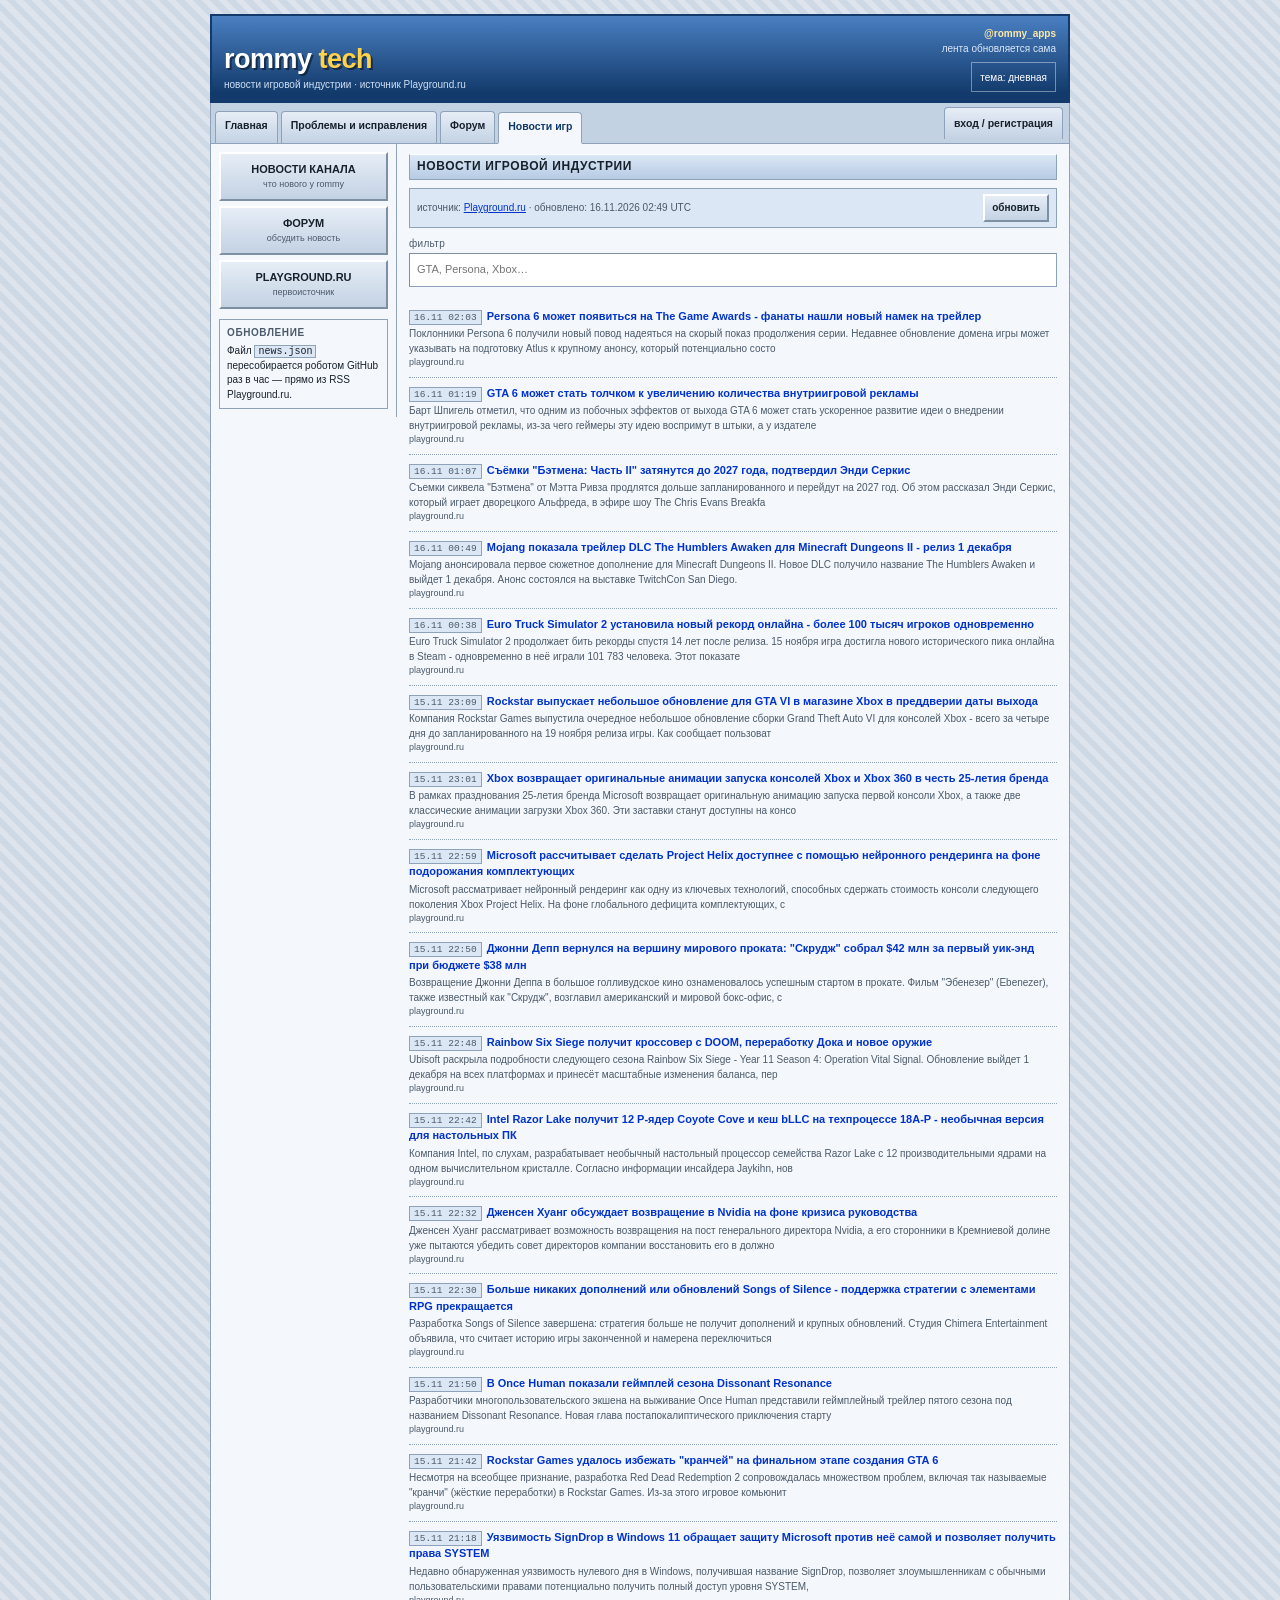
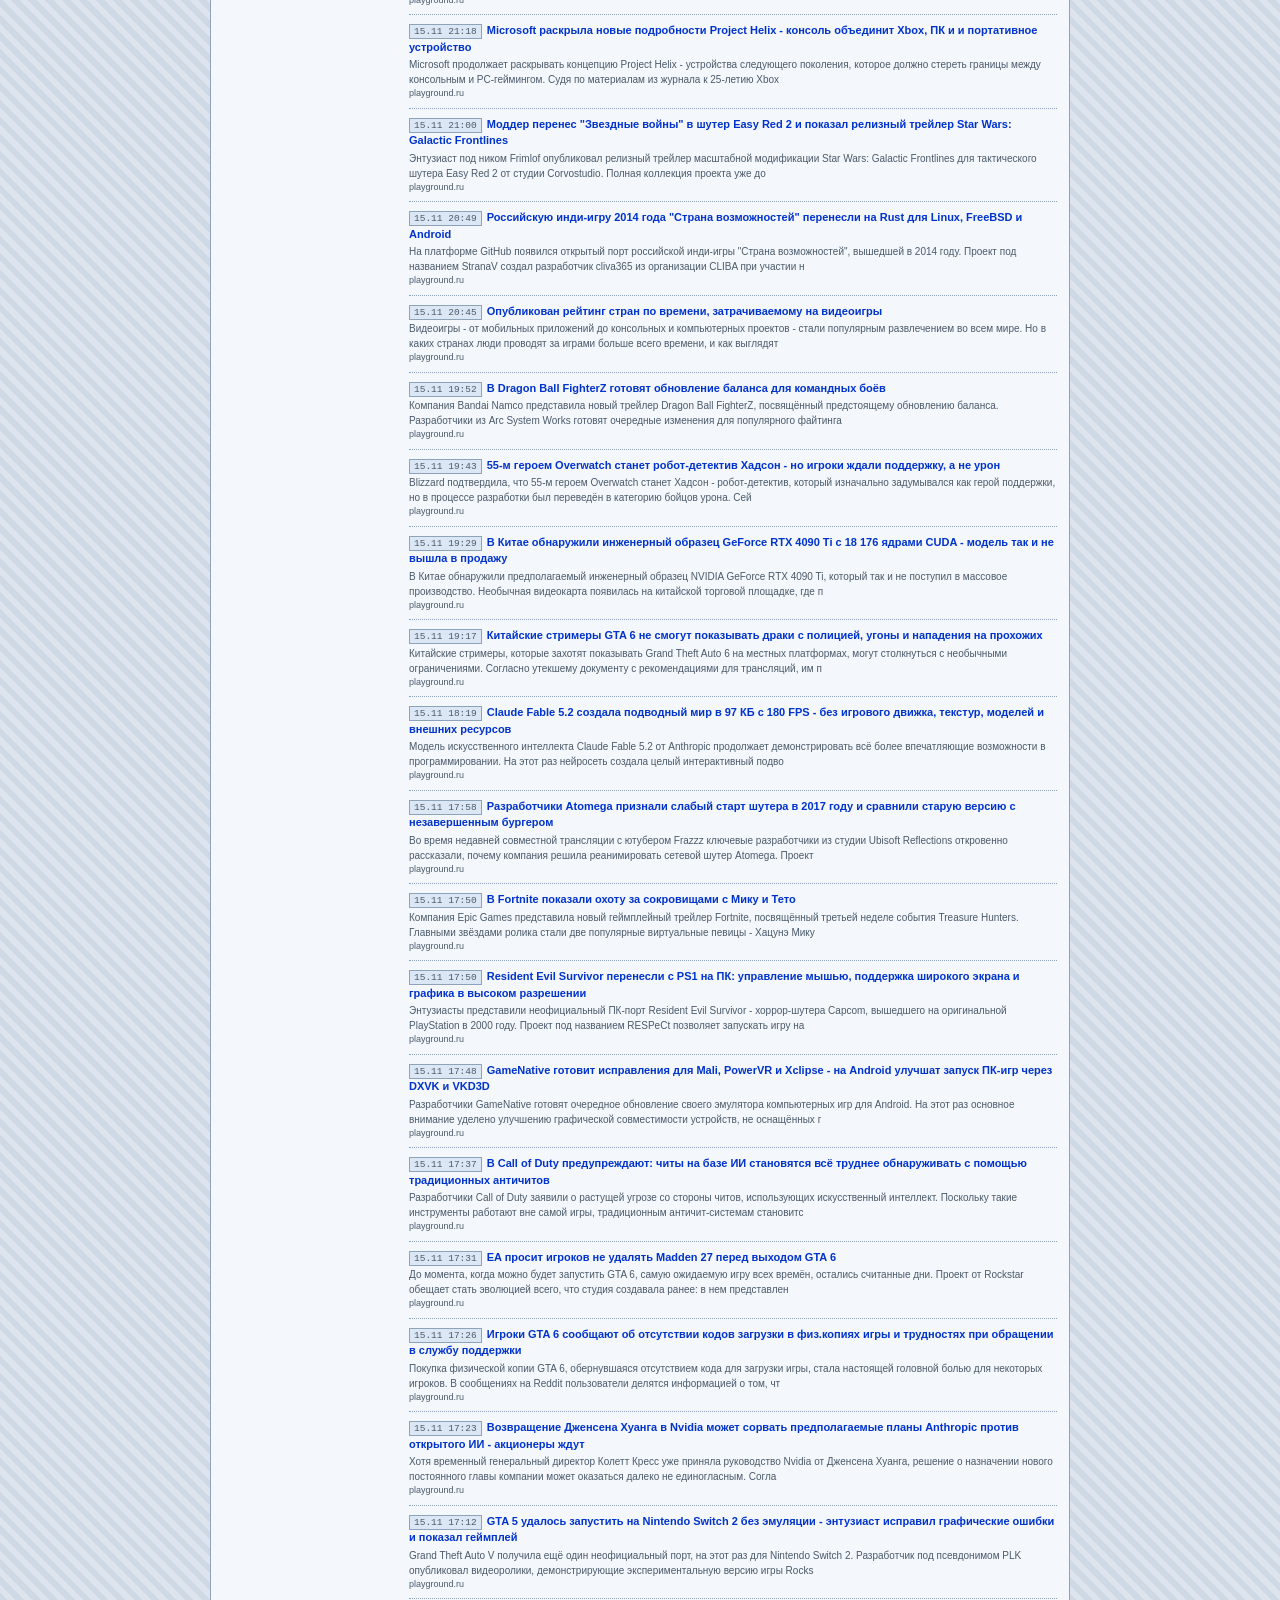
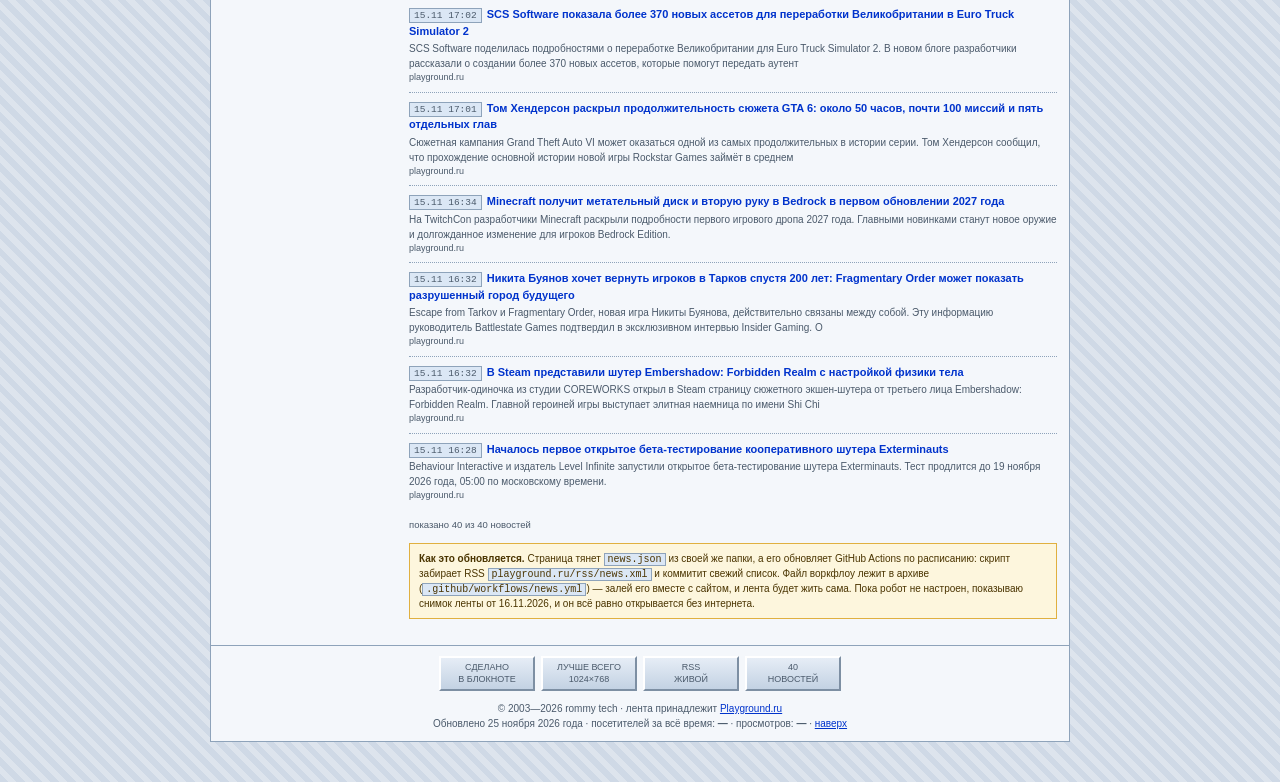
<file: news.html>
<!doctype html>
<html lang="ru" data-theme="light">
<head>
<meta charset="utf-8">
<script>try{if(localStorage.getItem('rommy.theme')==='dark')document.documentElement.dataset.theme='dark'}catch(e){}</script>
<meta name="viewport" content="width=device-width,initial-scale=1,viewport-fit=cover">
<meta name="color-scheme" content="light dark">
<title>Новости игр — rommy tech</title>
<meta name="description" content="Лента игровой индустрии с Playground.ru: последние новости, обновляемые автоматически.">
<link rel="icon" href="data:image/svg+xml,<svg xmlns='http://www.w3.org/2000/svg' viewBox='0 0 16 16'><rect width='16' height='16' fill='%23123a6b'/><text x='8' y='12' font-size='11' text-anchor='middle' fill='%23ffd24a' font-family='Tahoma'>R</text></svg>">
<link rel="stylesheet" href="site.css">
</head>
<body>
<div class="wrap" id="top">

<div class="banner">
<div>
<div class="logo">rommy <span>tech</span></div>
<div class="sub">новости игровой индустрии · источник Playground.ru</div>
</div>
<div class="right">
<a href="https://t.me/rommy_apps" style="color:#ffe9a8;text-decoration:none;font-weight:bold">@rommy_apps</a><br>
лента обновляется сама<br>
<button class="themebtn" type="button" id="themebtn">тема: дневная</button>
</div>
</div>

<div class="tabs">
<a class="tab" href="index.html">Главная</a>
<a class="tab" href="fixes.html">Проблемы и исправления</a>
<a class="tab" href="forum.html">Форум</a>
<a class="tab on" href="news.html">Новости игр</a>
<span class="tabspacer"></span>
<span id="authslot"></span>
</div>

<div class="frame">

<div class="side">
<a class="navbtn" href="index.html#news">НОВОСТИ КАНАЛА<small>что нового у rommy</small></a>
<a class="navbtn" href="forum.html">ФОРУМ<small>обсудить новость</small></a>
<a class="navbtn" href="https://www.playground.ru/news">PLAYGROUND.RU<small>первоисточник</small></a>

<div class="boxmini">
<b>Обновление</b>
Файл <code class="k">news.json</code> пересобирается роботом GitHub раз в час — прямо из RSS Playground.ru.
</div>
</div>

<div class="main">

<h2 class="sec">Новости игровой индустрии</h2>
<div class="statusbar">
<span id="state">загружаю ленту…</span>
<button class="btn btn-sm" type="button" id="refresh">обновить</button>
</div>

<div class="row">
<div class="grow">
<label class="fl" for="q">фильтр</label>
<input type="text" id="q" placeholder="GTA, Persona, Xbox…">
</div>
</div>

<ul class="pglist" id="feed"></ul>
<p class="hint" id="tail"></p>

<div class="note" style="margin-top:12px">
<b>Как это обновляется.</b> Страница тянет <code class="k">news.json</code> из своей же папки, а его обновляет GitHub Actions по расписанию:
скрипт забирает RSS <code class="k">playground.ru/rss/news.xml</code> и коммитит свежий список. Файл воркфлоу лежит в архиве
(<code class="k">.github/workflows/news.yml</code>) — залей его вместе с сайтом, и лента будет жить сама. Пока робот не настроен,
показываю снимок ленты от 16.11.2026, и он всё равно открывается без интернета.
</div>

</div>
</div>

<div class="foot">
<div class="badges">
<div class="badge">СДЕЛАНО<br>В БЛОКНОТЕ</div>
<div class="badge">ЛУЧШЕ ВСЕГО<br>1024×768</div>
<div class="badge">RSS<br>ЖИВОЙ</div>
<div class="badge">40<br>НОВОСТЕЙ</div>
</div>
© 2003—2026 rommy tech · лента принадлежит <a href="https://www.playground.ru/news">Playground.ru</a><br>
Обновлено 25 ноября 2026 года · посетителей за всё время: <b data-gcount="visitors">…</b> · просмотров: <b data-gcount="views">…</b> · <a href="#top">наверх</a>
</div>

</div>
<script src="news-fallback.js"></script>
<script src="config.js"></script>
<script src="common.js"></script>
<script>
(function(){
'use strict';
var esc=window.Rommy.esc, DATA=null, FALLBACK=window.ROMMY_NEWS||null;
var feed=document.getElementById('feed'), state=document.getElementById('state'), tail=document.getElementById('tail');

function show(meta, why){
  DATA=meta;
  var when=meta.updatedShow||meta.updated||'';
  state.innerHTML='источник: <a href="https://www.playground.ru/news" target="_blank" rel="noopener">Playground.ru</a> · обновлено: '+esc(when)+
    (why?' · <span style="color:#a03000">'+esc(why)+'</span>':'');
  render();
}

function render(){
  if(!DATA) return;
  var q=(document.getElementById('q').value||'').toLowerCase().trim();
  var items=DATA.items.filter(function(it){
    if(!q) return true;
    return (it.title+' '+it.text).toLowerCase().indexOf(q)>=0;
  });
  feed.innerHTML=items.length?items.map(function(it){
    return '<li><span class="ts">'+esc(it.show||'')+'</span>'+
      '<a class="tt" href="'+esc(it.url)+'" target="_blank" rel="noopener">'+esc(it.title)+'</a>'+
      (it.text?'<div class="tx">'+esc(it.text)+'</div>':'')+
      '<div class="src">playground.ru</div></li>';
  }).join(''):'<li><div class="msg">по фильтру ничего нет</div></li>';
  tail.textContent='показано '+items.length+' из '+DATA.items.length+' новостей';
}

function load(){
  state.textContent='загружаю ленту…';
  fetch('news.json?t='+Date.now(),{cache:'no-store'}).then(function(r){
    if(!r.ok) throw new Error('HTTP '+r.status);
    return r.json();
  }).then(function(j){
    if(!j.items||!j.items.length) throw new Error('пустой файл');
    show(j,'');
  }).catch(function(e){
    if(FALLBACK&&FALLBACK.items&&FALLBACK.items.length){
      show(FALLBACK,'файл news.json не прочитался — показываю снимок');
    }else{
      state.textContent='лента не загрузилась: '+e.message;
      feed.innerHTML='<li><div class="msg err">Не получилось прочитать news.json. Открой страницу через веб-сервер (GitHub Pages), а не двойным кликом из архива.</div></li>';
    }
  });
}

document.getElementById('refresh').addEventListener('click',load);
document.getElementById('q').addEventListener('input',render);
if(FALLBACK&&FALLBACK.items) show(FALLBACK,'снимок ленты');
load();
})();
</script>
</body>
</html>
</file>
<file: site.css>
:root{
--page:#dde4ed;--page2:#cfd9e6;--panel:#f4f7fb;--ink:#17212b;--muted:#4b5a6b;
--link:#0033cc;--visited:#660099;--hover:#cc3300;
--h1:#123a6b;--h2:#4a7fc1;--line:#8ea3ba;--th1:#dbe7f5;--th2:#b6cbe4;
--btn:#e6edf6;--btn2:#c3d2e3;--edge-l:#ffffff;--edge-d:#7d8fa3;--code:#0b1a10;
}
[data-theme='dark']{
--page:#101720;--page2:#0b1118;--panel:#1a2431;--ink:#d3dce6;--muted:#93a3b5;
--link:#7fb3ff;--visited:#c09cff;--hover:#ff9966;
--h1:#0a2342;--h2:#1d5188;--line:#2f3f52;--th1:#243549;--th2:#1a2735;
--btn:#243040;--btn2:#1a2431;--edge-l:#3d4d60;--edge-d:#0a1018;--code:#04120a;
}
*{box-sizing:border-box}
body{
margin:0;padding:14px 8px 40px;color:var(--ink);
font:11px/1.5 Verdana,Geneva,Tahoma,sans-serif;
background-color:var(--page);
background-image:repeating-linear-gradient(45deg,var(--page2) 0 6px,transparent 6px 12px);
}
a{color:var(--link)}
a:visited{color:var(--visited)}
a:hover{color:var(--hover)}
.wrap{max-width:860px;margin:0 auto}
.banner{border:2px solid var(--h1);border-bottom-width:3px;
background:linear-gradient(180deg,var(--h2),var(--h1) 92%);
padding:10px 12px 8px;display:flex;flex-wrap:wrap;gap:8px;align-items:flex-end;justify-content:space-between}
.banner .logo{font:bold 27px/1 Tahoma,Verdana,sans-serif;color:#fff;text-shadow:2px 2px 0 rgba(0,0,0,.45);letter-spacing:-.5px}
.banner .logo span{color:#ffd24a}
.banner .sub{color:#cfe0f6;font-size:10px;margin-top:4px}
.banner .right{text-align:right;font-size:10px;color:#dbe8f8}
.themebtn{margin-top:6px;font:10px Verdana,sans-serif;color:#fff;background:none;border:1px solid #ffffff66;padding:6px 8px;cursor:pointer;min-height:30px}
.themebtn:hover{background:#ffffff22}
.ticker{border:1px solid var(--line);border-top:none;background:var(--panel);overflow:hidden;padding:4px 0;white-space:nowrap}
.ticker div{display:inline-block;white-space:nowrap;animation:run 70s linear infinite;font-size:11px}
.ticker b{color:#cc3300}
@keyframes run{from{transform:translateX(0)}to{transform:translateX(-50%)}}
.frame{border:1px solid var(--line);border-top:none;background:var(--panel);display:flex;align-items:flex-start}
.side{width:186px;flex:none;padding:8px;border-right:1px solid var(--line)}
.main{flex:1;min-width:0;padding:10px 12px 16px}
@media(max-width:660px){
.frame{display:block}
.side{width:auto;border-right:none;border-bottom:1px solid var(--line);display:flex;flex-wrap:wrap;gap:5px}
.side .navbtn{flex:1 1 46%}
.side .boxmini{flex:1 1 100%}
}
.navbtn{display:block;width:100%;margin:0 0 5px;padding:9px 8px;min-height:40px;
text-align:center;text-decoration:none;font:bold 11px/1.2 Verdana,sans-serif;color:var(--ink);
background:linear-gradient(180deg,var(--btn),var(--btn2));
border-top:2px solid var(--edge-l);border-left:2px solid var(--edge-l);
border-right:2px solid var(--edge-d);border-bottom:2px solid var(--edge-d)}
.navbtn:hover{background:linear-gradient(180deg,#fff8d8,#f0dfa8);color:#7a2b00}
.navbtn small{display:block;font-weight:normal;font-size:9px;color:var(--muted);margin-top:3px}
.boxmini{margin-top:10px;border:1px solid var(--line);background:var(--panel);padding:6px 7px;font-size:10px;line-height:1.45}
.boxmini b{display:block;font-size:10px;letter-spacing:.06em;text-transform:uppercase;color:var(--muted);margin-bottom:4px}
h2.sec{margin:0 0 8px;padding:4px 7px;font:bold 12px/1.3 Verdana,sans-serif;letter-spacing:.05em;text-transform:uppercase;
background:linear-gradient(180deg,var(--th1),var(--th2));border:1px solid var(--line);border-top-color:var(--edge-l);color:var(--ink)}
h2.sec:not(:first-child){margin-top:20px}
h3{margin:14px 0 6px;font:bold 12px Verdana,sans-serif}
p{margin:0 0 8px}
.news{list-style:none;margin:0;padding:0}
.news li{padding:7px 0 8px;border-bottom:1px dotted var(--line);overflow:hidden}
.news li:last-child{border-bottom:none}
.news .thumb{float:left;width:104px;margin:2px 8px 2px 0;border:1px solid var(--line);padding:2px;background:var(--th1);display:block}
.news .thumb img{display:block;width:100%;height:auto}
.news .date{font:10px 'Courier New',monospace;color:var(--muted);background:var(--th1);border:1px solid var(--line);padding:1px 4px;margin-right:5px;white-space:nowrap}
.news .t{font-weight:bold}
.new{font:bold 8px Verdana,sans-serif;color:#fff;background:#d40000;padding:1px 3px;margin-left:4px;vertical-align:1px;animation:blink 1.1s steps(2,start) infinite}
@keyframes blink{to{visibility:hidden}}
.tblwrap{overflow-x:auto;-webkit-overflow-scrolling:touch;border:1px solid var(--line)}
table{border-collapse:collapse;width:100%;min-width:440px;background:var(--panel)}
th{background:linear-gradient(180deg,var(--th1),var(--th2));border:1px solid var(--line);padding:4px 5px;font:bold 10px Verdana,sans-serif;text-align:left;text-transform:uppercase;letter-spacing:.04em}
td{border:1px solid var(--line);padding:5px;vertical-align:top;font-size:10.5px}
td.n{font:10px 'Courier New',monospace;color:var(--muted);text-align:center;width:22px}
td.g{font-weight:bold;font-size:11px;width:34%}
td.sz{font:10px 'Courier New',monospace;white-space:nowrap;color:var(--muted)}
tr:nth-child(even) td{background:rgba(120,150,190,.07)}
.dl{display:inline-block;padding:7px 9px;min-height:32px;text-decoration:none;font:bold 10px/1 Verdana,sans-serif;color:#10233a;
background:linear-gradient(180deg,#fdfefe,#c8d8ea);border-top:2px solid #fff;border-left:2px solid #fff;border-right:2px solid #6e8093;border-bottom:2px solid #6e8093}
.dl:hover{background:linear-gradient(180deg,#fffbe6,#f2dd9d);color:#7a2b00}
[data-theme='dark'] .dl{background:linear-gradient(180deg,#33455a,#1e2b3a);color:#dbe7f5;border-top-color:#4c6076;border-left-color:#4c6076;border-right-color:#0a1018;border-bottom-color:#0a1018}
.gal{display:grid;grid-template-columns:repeat(auto-fill,minmax(158px,1fr));gap:8px;margin:0 0 6px}
.gal figure{margin:0;background:var(--th1);border:1px solid var(--line);padding:3px}
.gal img{display:block;width:100%;height:auto;border:1px solid var(--line);background:#000}
.gal figcaption{font-size:10px;padding:3px 1px 1px;line-height:1.3}
.gal figcaption a{text-decoration:none;font-weight:bold}
.shots{display:flex;gap:6px;flex-wrap:wrap;margin:0 0 10px}
.shots img{width:calc(33.33% - 4px);border:1px solid var(--line);background:#000;display:block}
.note{border:1px solid #e0b040;background:#fdf6dd;color:#4a3400;padding:7px 9px;font-size:10px;margin:10px 0}
[data-theme='dark'] .note{background:#2a2410;color:#f0dca8;border-color:#6b5a20}
ul.tick{list-style:none;margin:0 0 10px;padding:0;font-size:10.5px}
ul.tick li{padding:2px 0 2px 16px;position:relative}
ul.tick li:before{content:'▪';position:absolute;left:2px;color:var(--h2);font-size:12px;line-height:1.1}
.tag{display:inline-block;font:9px Verdana,sans-serif;border:1px solid var(--line);background:var(--th1);padding:1px 4px;margin-left:4px;color:var(--muted);vertical-align:1px}
@media(max-width:560px){
.tblwrap{overflow:visible;border:none}
table{min-width:0;background:none}
tr:first-child{display:none}
tr{display:block;border:1px solid var(--line);border-left:3px solid var(--h2);background:var(--panel);margin:0 0 8px}
tr:nth-child(even) td{background:none}
td{display:block;border:none;border-bottom:1px dotted var(--line);padding:4px 7px;width:auto}
td.n{display:none}
td.g{width:auto;font-size:12px;padding-top:6px}
td.sz:before{content:'вес: ';color:var(--muted)}
td:last-child{border-bottom:none;padding:7px}
.dl{display:block;text-align:center;padding:11px 9px;font-size:11px}
.dl+.dl{margin-top:5px}
}
.foot{border:1px solid var(--line);border-top:none;background:var(--panel);padding:10px 12px;font-size:10px;color:var(--muted);text-align:center}
.badges{display:flex;flex-wrap:wrap;gap:6px;justify-content:center;margin:0 0 10px}
.badge{width:96px;padding:4px 3px;text-align:center;font:9px/1.25 Verdana,sans-serif;
background:linear-gradient(180deg,var(--btn),var(--btn2));border-top:2px solid var(--edge-l);border-left:2px solid var(--edge-l);border-right:2px solid var(--edge-d);border-bottom:2px solid var(--edge-d)}
.counter{display:inline-flex;gap:1px;margin:6px 0}
.counter span{font:bold 12px 'Courier New',monospace;background:var(--code);color:#6dff8b;border:1px solid #000;padding:2px 3px;min-width:13px;text-align:center}
/* ==== общие дополнения к стилю 2003 (вкладки, формы, вход, форум, новости, гайды) ==== */
.tabs{display:flex;flex-wrap:wrap;gap:3px;align-items:flex-end;border:1px solid var(--line);border-top:none;background:var(--btn2);padding:4px 4px 0}
.tab{display:inline-block;padding:7px 9px;min-height:32px;text-decoration:none;text-align:center;
 font:bold 10.5px/1.25 Verdana,sans-serif;color:var(--ink);
 background:linear-gradient(180deg,var(--btn),var(--btn2));border:1px solid var(--line);border-bottom:none;border-radius:4px 4px 0 0}
.tab:hover{background:linear-gradient(180deg,#fff8d8,#f0dfa8);color:#7a2b00}
.tab.on{background:var(--panel);border-bottom:2px solid var(--panel);margin-bottom:-1px;color:var(--h1)}
.tabspacer{flex:1;min-width:4px}
#authslot{display:flex;flex-wrap:wrap;gap:4px;align-items:center;padding:0 2px 4px;font-size:10px}
#authslot .who{color:var(--ink)}
#authslot .who b{color:var(--h1)}
[data-theme='dark'] #authslot .who b{color:#9ec4f0}
button.tab{font-family:Verdana,sans-serif;cursor:pointer}
/* формы */
input[type=text],input[type=email],input[type=password],textarea,select{
 width:100%;font:11px/1.4 Verdana,sans-serif;color:var(--ink);background:#fff;
 border:1px solid var(--line);border-top-color:var(--edge-d);border-left-color:var(--edge-d);
 padding:7px;min-height:34px;margin:0 0 6px}
[data-theme='dark'] input[type=text],[data-theme='dark'] input[type=email],[data-theme='dark'] input[type=password],
[data-theme='dark'] textarea,[data-theme='dark'] select{background:#0d141d}
textarea{min-height:78px;resize:vertical;font-family:Verdana,sans-serif}
label.fl{display:block;font-size:10px;color:var(--muted);margin:0 0 2px;letter-spacing:.03em}
.btn{display:inline-block;padding:8px 10px;min-height:34px;cursor:pointer;text-decoration:none;text-align:center;
 font:bold 10.5px/1.15 Verdana,sans-serif;color:var(--ink);
 background:linear-gradient(180deg,var(--btn),var(--btn2));
 border-top:2px solid var(--edge-l);border-left:2px solid var(--edge-l);
 border-right:2px solid var(--edge-d);border-bottom:2px solid var(--edge-d)}
.btn:hover{background:linear-gradient(180deg,#fff8d8,#f0dfa8);color:#7a2b00}
.btn:active{border-top-color:var(--edge-d);border-left-color:var(--edge-d);border-right-color:var(--edge-l);border-bottom-color:var(--edge-l)}
.btn-main{background:linear-gradient(180deg,#2d6cb5,#123a6b);color:#fff;border-top-color:#7ba4d8;border-left-color:#7ba4d8;border-right-color:#0a1f3a;border-bottom-color:#0a1f3a}
.btn-main:hover{background:linear-gradient(180deg,#3d80cd,#1a4c85);color:#fff}
.btn-sm{padding:5px 7px;min-height:28px;font-size:10px}
.btn[disabled]{opacity:.55;cursor:not-allowed}
.row{display:flex;gap:6px;flex-wrap:wrap;align-items:flex-end;margin:0 0 8px}
.row>*{margin:0}
.row .grow{flex:1;min-width:140px}
.msg{border:1px solid var(--line);background:var(--th1);padding:6px 8px;font-size:10px;margin:0 0 8px}
.msg.err{background:#fde8e8;border-color:#c66;color:#7a1010}
.msg.ok{background:#e8f6e0;border-color:#7fae63;color:#2c5216}
[data-theme='dark'] .msg.err{background:#3a1414;color:#f3b8b8;border-color:#7a3030}
[data-theme='dark'] .msg.ok{background:#16301a;color:#b8e0a8;border-color:#3f6a35}
/* модальное окно */
.modal{position:fixed;inset:0;z-index:60;display:none;background:rgba(10,20,32,.55);padding:12px;overflow:auto}
.modal.open{display:block}
.modalbox{max-width:352px;margin:16px auto 40px;background:var(--panel);border:2px solid var(--h1);padding:10px 11px 12px;
 box-shadow:4px 4px 0 rgba(0,0,0,.25)}
.modalhead{display:flex;justify-content:space-between;align-items:center;gap:6px;margin:0 0 8px;
 padding:3px 6px;background:linear-gradient(180deg,var(--th1),var(--th2));border:1px solid var(--line)}
.modalhead b{font-size:11px;text-transform:uppercase;letter-spacing:.05em}
.modalhead button{background:none;border:1px solid var(--line);color:var(--ink);font:bold 11px Verdana;width:26px;height:26px;cursor:pointer;line-height:1}
.modaltabs{display:flex;gap:3px;margin:0 0 10px}
.modaltabs .tab{border-bottom:1px solid var(--line);border-radius:3px;flex:1}
.modaltabs .tab.on{border-bottom:1px solid var(--line);margin-bottom:0;background:var(--h2);color:#fff}
.gbtn{display:flex;align-items:center;justify-content:center;gap:6px;width:100%;min-height:36px;cursor:pointer;
 font:bold 10.5px Verdana,sans-serif;color:#222;background:#fff;border:1px solid #9aa9ba;padding:7px}
.gbtn:hover{background:#f3f6fa}
.gbtn svg{width:16px;height:16px;flex:none}
.hint{font-size:9.5px;color:var(--muted);line-height:1.45;margin:8px 0 0}
/* форум */
.fgrid{display:grid;grid-template-columns:repeat(auto-fill,minmax(200px,1fr));gap:7px;margin:0 0 10px}
.fcard{border:1px solid var(--line);background:var(--panel);padding:7px 8px;text-decoration:none;display:block;color:var(--ink)}
.fcard:hover{background:var(--th1);text-decoration:none}
.fcard b{display:block;font-size:10.5px;color:var(--link)}
.fcard span{display:block;font-size:9.5px;color:var(--muted);margin-top:3px}
.thread{border:1px solid var(--line);background:var(--panel);margin:0 0 7px}
.thread .th{display:flex;gap:6px;justify-content:space-between;align-items:baseline;padding:6px 8px;background:linear-gradient(180deg,var(--th1),var(--th2));border-bottom:1px solid var(--line)}
.thread .th a{font-weight:bold;font-size:11px;text-decoration:none}
.thread .th small{color:var(--muted);font-size:9.5px;white-space:nowrap}
.thread .meta{padding:4px 8px;font-size:9.5px;color:var(--muted);display:flex;gap:8px;flex-wrap:wrap;align-items:center}
.post{border:1px solid var(--line);border-left:3px solid var(--h2);background:var(--panel);margin:0 0 6px;padding:6px 8px}
.post .phead{display:flex;justify-content:space-between;gap:6px;font-size:9.5px;color:var(--muted);margin:0 0 4px;border-bottom:1px dotted var(--line);padding-bottom:3px}
.post .phead b{color:var(--h1);font-size:10px}
[data-theme='dark'] .post .phead b{color:#9ec4f0}
.post .ptext{font-size:11px;white-space:pre-wrap;word-break:break-word}
.badge-pill{display:inline-block;font:9px Verdana,sans-serif;padding:1px 5px;border:1px solid var(--line);background:var(--btn);color:var(--muted);border-radius:8px}
.badge-pill.me{background:#e7f0fb;border-color:#8eb0d8;color:#123a6b}
[data-theme='dark'] .badge-pill.me{background:#1b3352;color:#c6dcf5;border-color:#3d5f87}
/* проблемы и исправления */
.fixnav{display:flex;flex-wrap:wrap;gap:4px;margin:0 0 10px}
.fixnav a{font:10px Verdana,sans-serif;text-decoration:none;padding:5px 6px;border:1px solid var(--line);background:var(--btn);color:var(--link)}
.fixnav a:hover{background:#fff8d8;color:#7a2b00}
details.fix{border:1px solid var(--line);background:var(--panel);margin:0 0 7px}
details.fix>summary{cursor:pointer;padding:7px 9px;font:bold 11px Verdana,sans-serif;background:linear-gradient(180deg,var(--th1),var(--th2));border-bottom:1px solid transparent;list-style:none;position:relative;padding-left:22px}
details.fix>summary::-webkit-details-marker{display:none}
details.fix>summary:before{content:'+';position:absolute;left:7px;top:6px;font:bold 12px 'Courier New',monospace;color:var(--h1)}
details.fix[open]>summary:before{content:'–'}
details.fix[open]>summary{border-bottom-color:var(--line)}
details.fix>summary .pill{float:right;font:9px Verdana,sans-serif;color:var(--muted);font-weight:normal;background:var(--panel);border:1px solid var(--line);padding:0 4px;margin-left:6px}
.fixbody{padding:8px 10px 10px}
.fixbody h4{margin:8px 0 4px;font:bold 10.5px Verdana,sans-serif;color:var(--h1)}
[data-theme='dark'] .fixbody h4{color:#9ec4f0}
.fixbody h4:first-child{margin-top:0}
ol.steps{margin:0 0 8px;padding-left:18px;font-size:10.5px}
ol.steps li{margin:0 0 4px}
ul.prob{margin:0 0 8px;padding-left:16px;font-size:10.5px}
ul.prob li{margin:0 0 4px}
ul.prob b{color:#a03000}
[data-theme='dark'] ul.prob b{color:#ffab7a}
code.k{font:10px 'Courier New',monospace;background:var(--th1);border:1px solid var(--line);padding:0 3px}
/* новости игр */
.pglist{list-style:none;margin:0;padding:0}
.pglist li{border-bottom:1px dotted var(--line);padding:7px 0}
.pglist li:last-child{border-bottom:none}
.pglist .ts{font:9.5px 'Courier New',monospace;color:var(--muted);background:var(--th1);border:1px solid var(--line);padding:1px 4px;margin-right:5px;white-space:nowrap}
.pglist .tt{font-weight:bold;font-size:11px;text-decoration:none}
.pglist .tx{font-size:10px;color:var(--muted);margin-top:2px}
.pglist .src{font-size:9px;color:var(--muted)}
.statusbar{display:flex;flex-wrap:wrap;gap:6px;justify-content:space-between;align-items:center;border:1px solid var(--line);background:var(--th1);padding:5px 7px;font-size:10px;color:var(--muted);margin:0 0 8px}
@media(max-width:560px){
 .tabs{gap:3px;padding:3px 3px 0}
 .tabs>a.tab{flex:1 1 calc(50% - 4px);padding:8px 5px;font-size:10px}
 .tabspacer{display:none}
 #authslot{width:100%;justify-content:center;padding:2px 0 0}
 #authslot .tab{flex:1 1 100%;padding:8px 6px}
 .modaltabs .tab{flex:1}
}
#authslot .tab{flex:0 0 auto}
input:focus,textarea:focus,select:focus{outline:2px solid var(--h2);outline-offset:1px}
</file>
